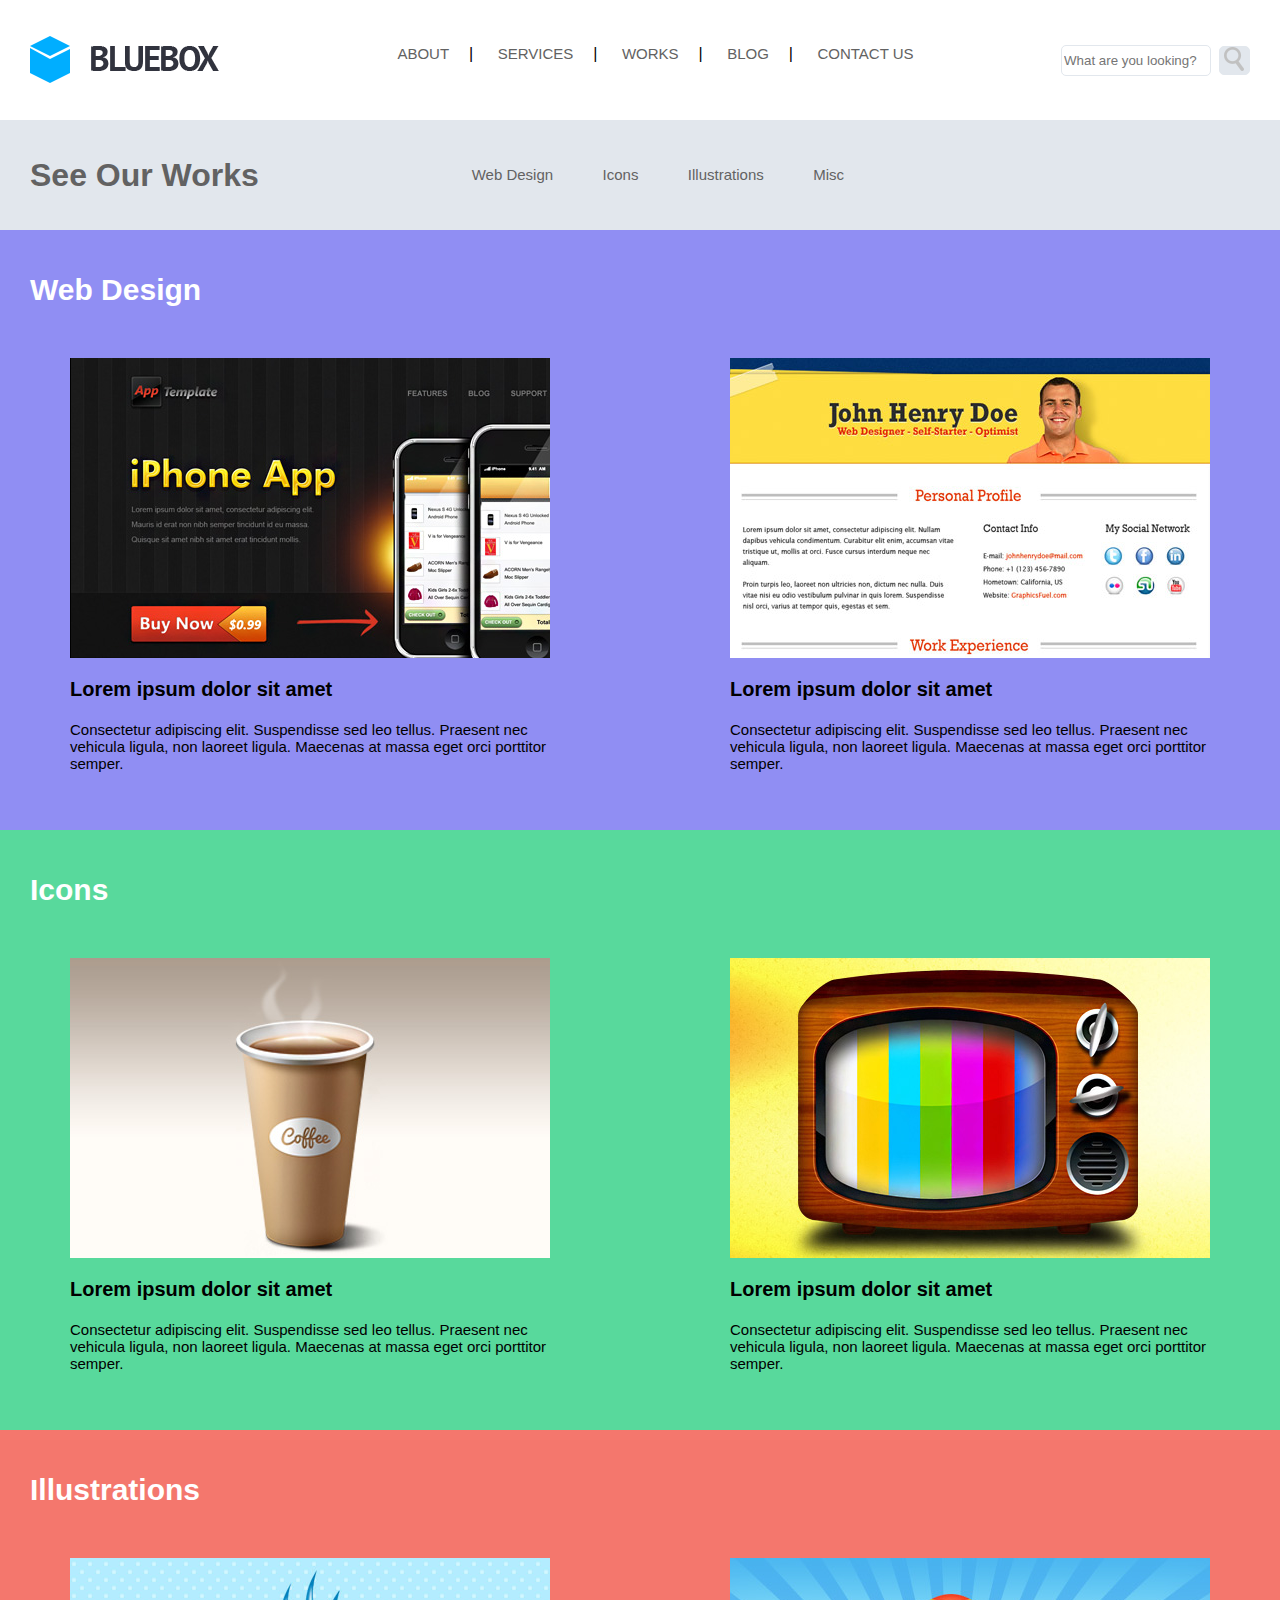
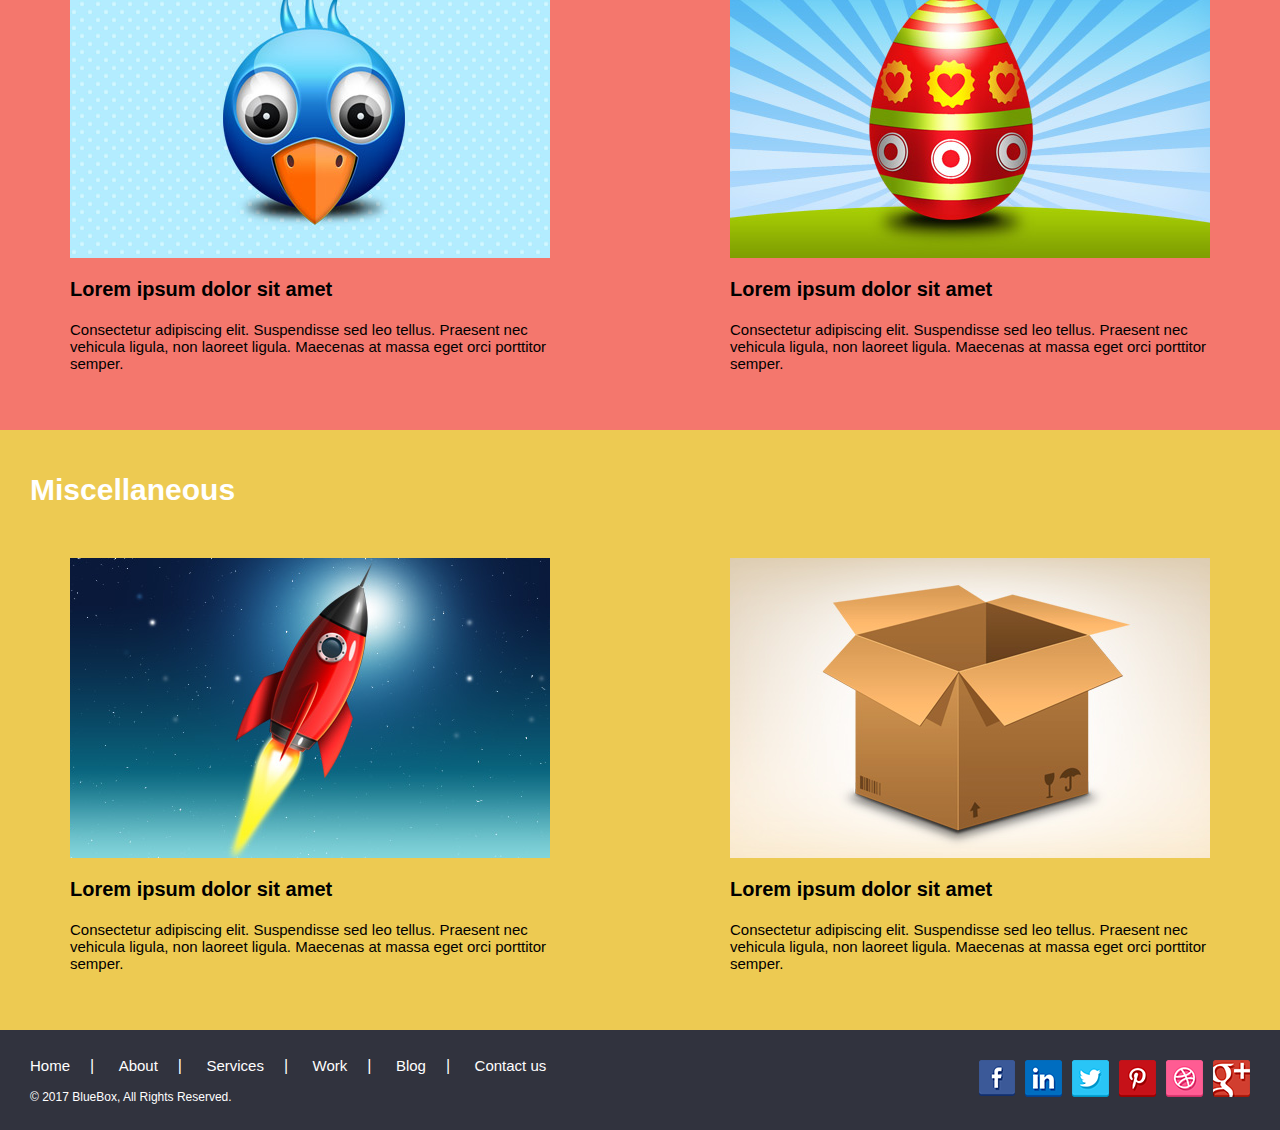
<file: BlueBox/index.html>
<!DOCTYPE html>
<html lang="en">
<head>
    <meta charset="UTF-8">
    <title>Site on Grid's</title>
    <link rel="stylesheet" href="styles/style.css">
</head>
<body>
<header>
    <div class="top-header">
        <div class="logotype"></div>
        <div class="header-navigation">
            <nav class="header-nav">
                <ul class="header-list">
                    <li><a href="#">About</a><span>|</span></li>
                    <li><a href="#">Services</a><span>|</span></li>
                    <li><a href="#">Works</a><span>|</span></li>
                    <li><a href="#">Blog</a><span>|</span></li>
                    <li><a href="#">Contact us</a></li>
                </ul>
            </nav>
            <form action="" method="get">
                <input type="text" name="search" placeholder="What are you looking?">
                <button>
                    <img src="img/search%20icon.png" alt="" class="srh">
                </button>
            </form>
        </div>
    </div>
    <div class="down-header">
        <h1>See Our Works</h1>
        <nav class="menu">
            <ul>
                <li><a href="#">Web Design</a></li>
                <li><a href="#">Icons</a></li>
                <li><a href="#">Illustrations</a></li>
                <li><a href="#">Misc</a></li>
            </ul>
        </nav>
    </div>
</header>
<main>
    <section class="web-design">
        <h2>Web Design</h2>
        <div class="left-coll">
            <img src="img/picture/b1.png" alt="" class="picture">
            <div class="description">
                <h3>Lorem ipsum dolor sit amet</h3>
                <p>
                    Consectetur adipiscing elit. Suspendisse sed leo tellus.
                    Praesent nec vehicula ligula, non laoreet ligula. Maecenas
                    at massa eget orci porttitor semper.
                </p>
            </div>
        </div>
        <div class="right-coll">
            <img src="img/picture/b2.png" alt="" class="picture">
            <div class="description">
                <h3>Lorem ipsum dolor sit amet</h3>
                <p>
                    Consectetur adipiscing elit. Suspendisse sed leo tellus.
                    Praesent nec vehicula ligula, non laoreet ligula. Maecenas
                    at massa eget orci porttitor semper.
                </p>
            </div>
        </div>
    </section>
    <section class="icons">
        <h2>Icons</h2>
        <div class="left-coll">
            <img src="img/picture/b3.png" alt="" class="picture">
            <div class="description">
                <h3>Lorem ipsum dolor sit amet</h3>
                <p>
                    Consectetur adipiscing elit. Suspendisse sed leo tellus.
                    Praesent nec vehicula ligula, non laoreet ligula. Maecenas
                    at massa eget orci porttitor semper.
                </p>
            </div>
        </div>
        <div class="right-coll">
            <img src="img/picture/b4.png" alt="" class="picture">
            <div class="description">
                <h3>Lorem ipsum dolor sit amet</h3>
                <p>
                    Consectetur adipiscing elit. Suspendisse sed leo tellus.
                    Praesent nec vehicula ligula, non laoreet ligula. Maecenas
                    at massa eget orci porttitor semper.
                </p>
            </div>
        </div>
    </section>
    <section class="illustrations">
        <h2>Illustrations</h2>
        <div class="left-coll">
            <img src="img/picture/b5.png" alt="" class="picture">
            <div class="description">
                <h3>Lorem ipsum dolor sit amet</h3>
                <p>
                    Consectetur adipiscing elit. Suspendisse sed leo tellus.
                    Praesent nec vehicula ligula, non laoreet ligula. Maecenas
                    at massa eget orci porttitor semper.
                </p>
            </div>
        </div>
        <div class="right-coll">
            <img src="img/picture/b6.png" alt="" class="picture">
            <div class="description">
                <h3>Lorem ipsum dolor sit amet</h3>
                <p>
                    Consectetur adipiscing elit. Suspendisse sed leo tellus.
                    Praesent nec vehicula ligula, non laoreet ligula. Maecenas
                    at massa eget orci porttitor semper.
                </p>
            </div>
        </div>
    </section>
    <section class="miscellaneous">
        <h2>Miscellaneous</h2>
        <div class="left-coll">
            <img src="img/picture/b7.png" alt="" class="picture">
            <div class="description">
                <h3>Lorem ipsum dolor sit amet</h3>
                <p>
                    Consectetur adipiscing elit. Suspendisse sed leo tellus.
                    Praesent nec vehicula ligula, non laoreet ligula. Maecenas
                    at massa eget orci porttitor semper.
                </p>
            </div>
        </div>
        <div class="right-coll">
            <img src="img/picture/b8.png" alt="" class="picture">
            <div class="description">
                <h3>Lorem ipsum dolor sit amet</h3>
                <p>
                    Consectetur adipiscing elit. Suspendisse sed leo tellus.
                    Praesent nec vehicula ligula, non laoreet ligula. Maecenas
                    at massa eget orci porttitor semper.
                </p>
            </div>
        </div>
    </section>
</main>
<footer>
    <div class="footer-info">
        <nav class="footer-nav">
            <ul class="footer-list">
                <li><a href="#">Home</a><span>|</span></li>
                <li><a href="#">About</a><span>|</span></li>
                <li><a href="#">Services</a><span>|</span></li>
                <li><a href="#">Work</a><span>|</span></li>
                <li><a href="#">Blog</a><span>|</span></li>
                <li><a href="#">Contact us</a></li>
            </ul>
        </nav>
        <div class="copy">&copy; 2017 BlueBox, All Rights Reserved.</div>
    </div>
    <div class="social-network">
        <a href="#"><img src="img/soc_icon/facebook.png" alt="" class="soc-icon"></a>
        <a href="#"><img src="img/soc_icon/linkedin.png" alt="" class="soc-icon"></a>
        <a href="#"><img src="img/soc_icon/twitter.png" alt="" class="soc-icon"></a>
        <a href="#"><img src="img/soc_icon/pinterest.png" alt="" class="soc-icon"></a>
        <a href="#"><img src="img/soc_icon/dribbble.png" alt="" class="soc-icon"></a>
        <a href="#"><img src="img/soc_icon/google-plus.png" alt="" class="soc-icon"></a>
    </div>
</footer>
</body>
</html>
</file>
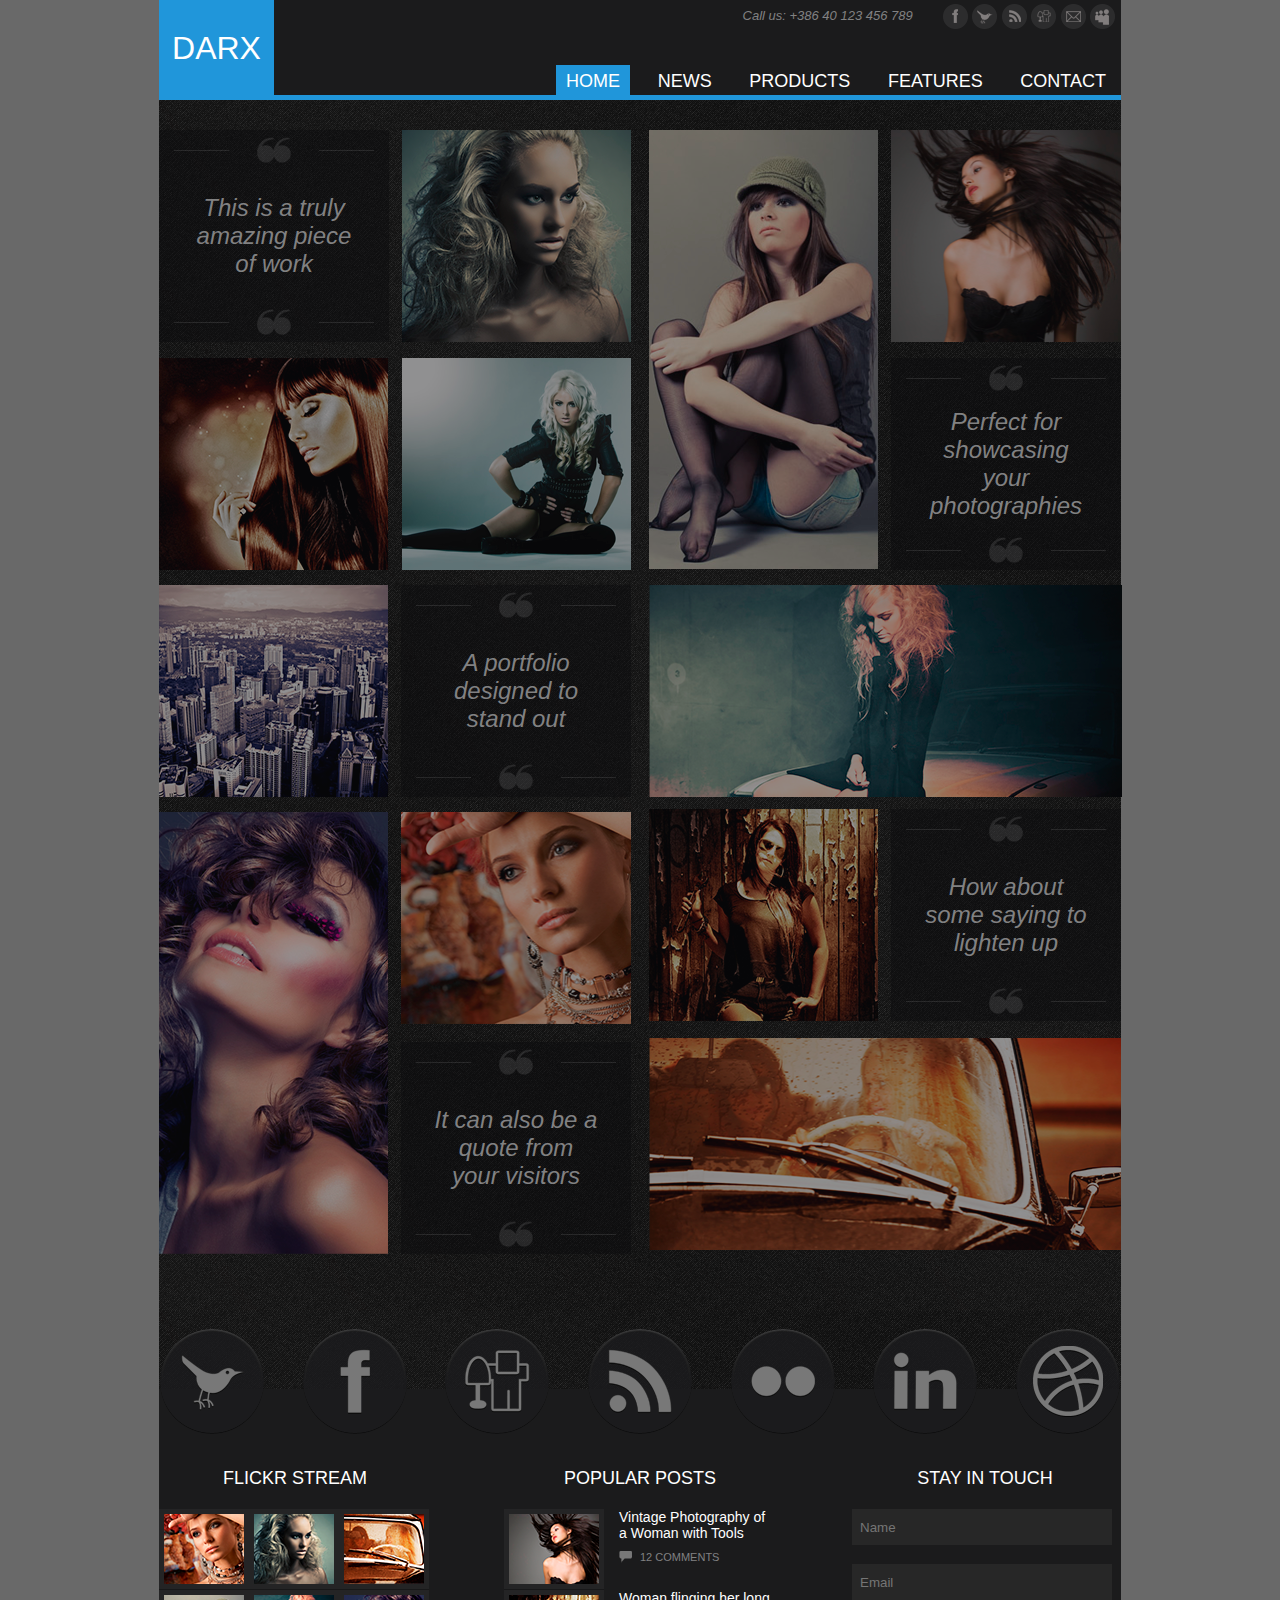
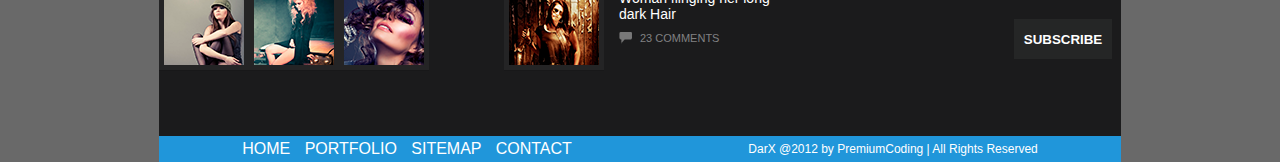
<file: Darx/index.html>
<!DOCTYPE html>
<html lang="en">
<head>
    <meta charset="UTF-8">
    <title>Darx Home</title>
    <link rel="stylesheet" href="style/compil/style.css">
</head>
<body>
<header class="header header_portfolio">
    <div class="header__logotyp header__logotyp_position">
        <h1 class="header__logotyp-leiter">Darx</h1>
    </div>
    <div class="header__soziale-symbole header__soziale-symbole_position">
        <a href="#" class="header__soziale-hinweis">
            <img src="img/header_social/facebook.png" alt="" class="header__soziale-image">
        </a>
        <a href="#" class="header__soziale-hinweis">
            <img src="img/header_social/twitter.png" alt="" class="header__soziale-image">
        </a>
        <a href="#" class="header__soziale-hinweis">
            <img src="img/header_social/rss.png" alt="" class="header__soziale-image">
        </a>
        <a href="#" class="header__soziale-hinweis">
            <img src="img/header_social/digg.png" alt="" class="header__soziale-image">
        </a>
        <a href="#" class="header__soziale-hinweis">
            <img src="img/header_social/email.png" alt="" class="header__soziale-image">
        </a>
        <a href="#" class="header__soziale-hinweis">
            <img src="img/header_social/msn.png" alt="" class="header__soziale-image">
        </a>
    </div>
    <address class="header__address header__address_position">Call us: +386 40 123 456 789</address>
    <nav class="header__navigation header__navigation_position">
        <ul class="header__navigation-ListDer">
            <li class="header__navigation-absatz header__navigation-absatz_style activ">
                <a href="" class="header__navigation-hinweis">Home</a>
            </li>
            <li class="header__navigation-absatz header__navigation-absatz_style">
                <a href="" class="header__navigation-hinweis">News</a>
            </li>
            <li class="header__navigation-absatz header__navigation-absatz_style">
                <a href="" class="header__navigation-hinweis">Products</a>
            </li>
            <li class="header__navigation-absatz header__navigation-absatz_style">
                <a href="" class="header__navigation-hinweis">Features</a>
            </li>
            <li class="header__navigation-absatz header__navigation-absatz_style">
                <a href="" class="header__navigation-hinweis">Contact</a>
            </li>
        </ul>
    </nav>
</header>
<main class="main main_portfolio">
    <section class="bilder bilder_oben-vier">
        <div class="bilder__kleines-quadrat bilder__kleines-quadrat_portfolio">
            <img src="img/text_block/top.png" alt="" class="bilder__anfuhrungszeichen">
            <p class="bilder-inhalt bilder__inhalt_style">
                This is a truly amazing piece of work
            </p>
            <img src="img/text_block/bottom.png" alt="" class="bilder__anfuhrungszeichen">
        </div>
        <img src="img/main_photo/maskcopy_3.png" alt="image" class=bilder__kleines-quadrat">
        <img src="img/main_photo/maskcopy.png" alt="image" class=bilder__kleines-quadrat">
        <img src="img/main_photo/maskcopy_2.png" alt="image" class=bilder__kleines-quadrat">
    </section>
    <section class="bilder bilder_oben-drei">
        <img src="img/main_photo/maskcopy_4.png" alt="" class="bilder__grosen-quadrat">
        <img src="img/main_photo/maskcopy_5.png" alt="image" class="bilder__kleines-quadrat">
        <div class="bilder__kleines-quadrat bilder__kleines-quadrat_portfolio">
            <img src="img/text_block/top.png" alt="" class="bilder__anfuhrungszeichen">
            <p class="bilder__inhalt bilder__inhalt_style">
                Perfect for showcasing your photographies
            </p>
            <img src="img/text_block/bottom.png" alt="" class="bilder__anfuhrungszeichen">
        </div>
    </section>
    <section class="bilder bilder_unten-zusammen">
        <div class="bilder__nach-oben bilder__nach-oben_linke">
            <img src="img/main_photo/maskcopy_6.png" alt="image" class=bilder__kleines-quadrat">
            <div class="bilder__kleines-quadrat bilder__kleines-quadrat_portfolio">
                <img src="img/text_block/top.png" alt="" class="bilder__anfuhrungszeichen">
                <p class="bilder__inhalt bilder__inhalt_style">
                    A portfolio designed to stand out
                </p>
                <img src="img/text_block/bottom.png" alt="" class="bilder__anfuhrungszeichen">
            </div>
        </div>
        <div class="bilder__unten bilder__unten_unterer-linke">
            <img src="img/main_photo/maskcopy_8.png" alt="" class="bilder__grosen-quadrat">
            <img src="img/main_photo/maskcopy_9.png" alt="image" class=bilder__kleines-quadrat">
            <div class="bilder__kleines-quadrat bilder__kleines-quadrat_portfolio">
                <img src="img/text_block/top.png" alt="" class="bilder__anfuhrungszeichen">
                <p class="bilder__inhalt bilder__inhalt_style">
                    It can also be a quote from your visitors
                </p>
                <img src="img/text_block/bottom.png" alt="" class="bilder__anfuhrungszeichen">
            </div>
        </div>
    </section>
    <section class="bilder bilder_unten-zusammen">
        <div class="bilder__nach-oben bilder__nach-oben_recht">
            <img src="img/main_photo/maskcopy_7.png" alt="" class="bilder__grosen-quadrat">
        </div>
        <div class="bilder__unten bilder__unten_unterer-winkel">
            <img src="img/main_photo/maskcopy_10.png" alt="image" class=bilder__kleines-quadrat">
            <div class="bilder__kleines-quadrat bilder__kleines-quadrat_portfolio">
                <img src="img/text_block/top.png" alt="" class="bilder__anfuhrungszeichen">
                <p class="bilder__inhalt bilder__inhalt_style">
                    How about some saying to lighten up
                </p>
                <img src="img/text_block/bottom.png" alt="" class="bilder__anfuhrungszeichen">
            </div>
            <img src="img/main_photo/maskcopy_11.png" alt="" class="bilder__grosen-quadrat grosen-11">
        </div>
    </section>
</main>
<footer class="footer footer_portfolio">
    <div class="footer__soziale-symbole footer__soziale-symbole_position">
        <a href="#" class="footer__soziale-hinweis">
            <img src="img/footer_social/twitter.png" alt="" class="footer__soziale-image">
        </a>
        <a href="#" class="footer__soziale-hinweis">
            <img src="img/footer_social/facebook.png" alt="" class="footer__soziale-image">
        </a>
        <a href="#" class="footer__soziale-hinweis">
            <img src="img/footer_social/digg.png" alt="" class="footer__soziale-image">
        </a>
        <a href="#" class="footer__soziale-hinweis">
            <img src="img/footer_social/rss.png" alt="" class="footer__soziale-image">
        </a>
        <a href="#" class="footer__soziale-hinweis">
            <img src="img/footer_social/flickr.png" alt="" class="footer__soziale-image">
        </a>
        <a href="#" class="footer__soziale-hinweis">
            <img src="img/footer_social/delicious.png" alt="" class="footer__soziale-image">
        </a>
        <a href="#" class="footer__soziale-hinweis">
            <img src="img/footer_social/dribbble.png" alt="" class="footer__soziale-image">
        </a>
    </div>
    <div class="footer__hauptinhalt footer__hauptinhalt_position">
        <div class="footer__hauptinhalt-abschnitt">
            <h1 class="footer__hauptinhalt-leiter footer__hauptinhalt_margin">Flickr stream</h1>
            <div class="footer__hauptinhalt-galerie">
                <img src="img/footer_photo/footer_img_1.png" alt="" class="footer__hauptinhalt-images">
                <img src="img/footer_photo/footer_img_2.png" alt="" class="footer__hauptinhalt-images">
                <img src="img/footer_photo/footer_img_3.png" alt="" class="footer__hauptinhalt-images">
                <img src="img/footer_photo/footer_img_4.png" alt="" class="footer__hauptinhalt-images">
                <img src="img/footer_photo/footer_img_5.png" alt="" class="footer__hauptinhalt-images">
                <img src="img/footer_photo/footer_img_6.png" alt="" class="footer__hauptinhalt-images">
            </div>
        </div>
        <div class="footer__hauptinhalt-abschnitt">
            <h1 class="footer__hauptinhalt-leiter footer__hauptinhalt_margin">Popular posts</h1>
            <div class="footer__hauptinhalt-kommentar">
                <div class="footer__hauptinhalt-instanz footer__hauptinhalt-instanz_style">
                    <img src="img/footer_photo/footer_img_8.png" alt="" class="footer__hauptinhalt-images">
                    <div class="footer__hauptinhalt-nachricht footer__hauptinhalt-nachricht_margin">
                        <h3 class="footer__hauptinhalt-nachricht-header">
                            Vintage Photography of a Woman with Tools
                        </h3>
                        <a href="#" class="footer__hauptinhalt-nachricht-hinweis footer__hauptinhalt-nachricht-hinweis_margin">
                            <div class="footer__hauptinhalt-nachricht-icon footer__hauptinhalt-nachricht-icon"></div>
                            <span class="footer__hauptinhalt-nachricht-text">
                                12 Comments
                            </span>
                        </a>
                    </div>
                </div>
                <div class="footer__hauptinhalt-instanz footer__hauptinhalt-instanz_style">
                    <img src="img/footer_photo/footer_img_7.png" alt="" class="footer__hauptinhalt-images">
                    <div class="footer__hauptinhalt-nachricht footer__hauptinhalt-nachricht_margin">
                        <h3 class="footer__hauptinhalt-nachricht-header">
                            Woman flinging her long dark Hair
                        </h3>
                        <a href="#" class="footer__hauptinhalt-nachricht-hinweis footer__hauptinhalt-nachricht-hinweis_margin">
                            <div class="footer__hauptinhalt-nachricht-icon footer__hauptinhalt-nachricht-icon"></div>
                            <span class="footer__hauptinhalt-nachricht-text">
                                23 Comments
                            </span>
                        </a>
                    </div>
                </div>
            </div>
        </div>
        <div class="footer__hauptinhalt-abschnitt">
            <h1 class="footer__hauptinhalt-leiter footer__hauptinhalt_margin">
                Stay in touch
            </h1>
            <form action="" method="post" class="footer__hauptinhalt-formular footer__hauptinhalt-formular_margin">
                <label>
                    <input type="text" name="name" placeholder="Name" required class="footer__hauptinhalt-eingabe">
                </label>
                <label>
                    <input type="email" name="email" placeholder="Email" required class="footer__hauptinhalt-eingabe">
                </label>
                <button class="footer__hauptinhalt-senden">
                    Subscribe
                </button>
            </form>
        </div>
    </div>
    <div class="footer__keller">
        <nav class="footer__keller-navigation">
            <ul class="footer__navigation-ListDer">
                <li class="footer__navigation-absatz footer__navigation-absatz_margin">
                    <a href="" class="footer__navigation-hinweis">
                        Home
                    </a>
                </li>
                <li class="footer__navigation-absatz footer__navigation-absatz_margin">
                    <a href="" class="footer__navigation-hinweis">
                        Portfolio
                    </a>
                </li>
                <li class="footer__navigation-absatz footer__navigation-absatz_margin">
                    <a href="" class="footer__navigation-hinweis">
                        Sitemap
                    </a>
                </li>
                <li class="footer__navigation-absatz footer__navigation-absatz_margin">
                    <a href="" class="footer__navigation-hinweis">
                        Contact
                    </a>
                </li>
            </ul>
        </nav>
        <div class="footer__kopieren">
            DarX @2012 by PremiumCoding | All Rights Reserved
        </div>
    </div>
</footer>
</body>
</html>
</file>
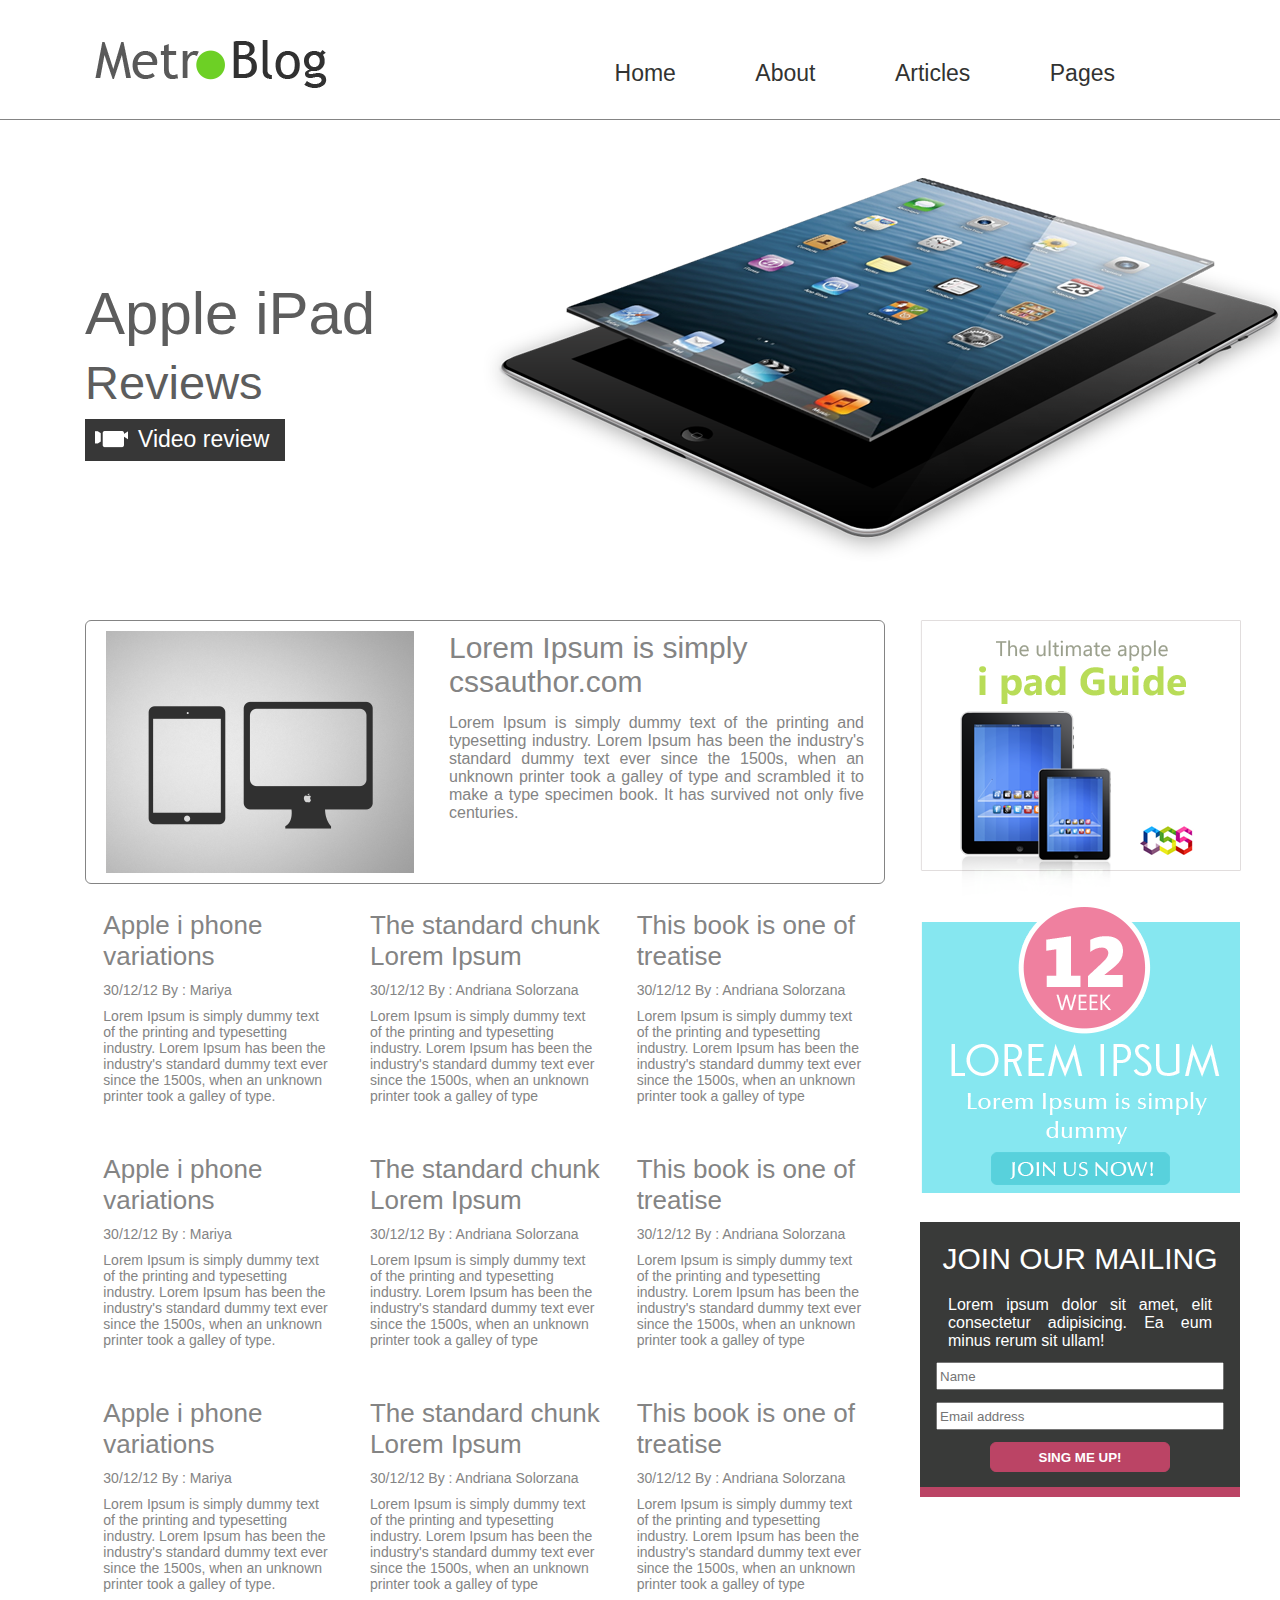
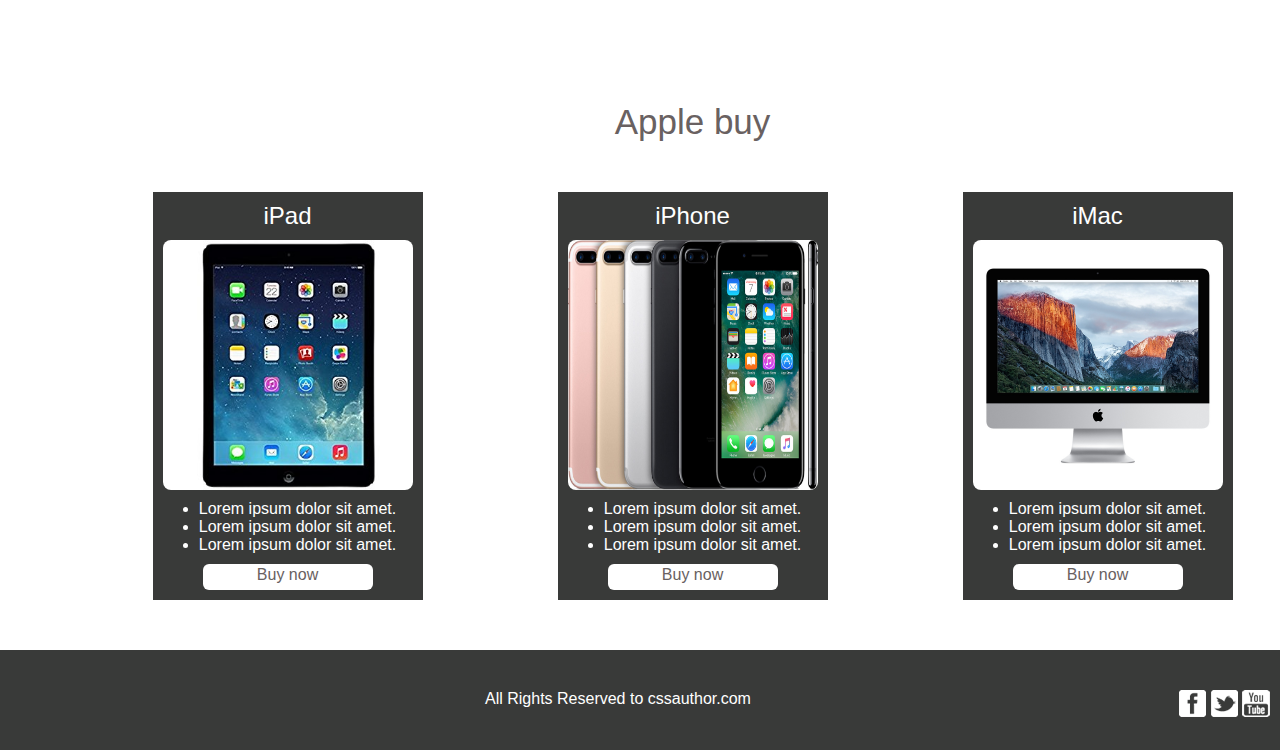
<file: MetroBlog/index.html>
<!DOCTYPE html>
<html lang="en">
<head>
	<meta charset="UTF-8">
	<title>Metro Blog</title>
	<link rel="stylesheet" href="style.css">
</head>
<body>
	<header>
		<div class="logo"></div>
		<nav>
			<ul>
				<li><a href="#">Home</a></li>
				<li><a href="#">About</a></li>
				<li><a href="#">Articles</a></li>
				<li><a href="#">Pages</a></li>
			</ul>
		</nav>
	</header>
	<section class="present">
		<div class="ipad-video">
			<h1>Apple iPad</h1>
			<h2>Reviews</h2>
			<a href="#"><div class="icon-video-present"></div>Video review</a>
		</div>
		<img src="img/ipad.png" alt="" class="ipad-photo">
	</section>
	<main>
		<section class="word-for-ipad">
			<section class="desc-ipad">
				<article>
					<img src="img/imac.png" alt="">
					<div class="block-right">
						<h3>Lorem Ipsum is simply cssauthor.com</h3>
						<p>
							Lorem Ipsum is simply dummy text of the printing
							and typesetting industry. Lorem Ipsum has been the
							industry's standard dummy text ever since the 1500s,
							when an unknown printer took a galley of type and
							scrambled it to make a type specimen book. It has
							survived not only five centuries.
						</p>
					</div>
				</article>
			</section>
			<section class="ipad-review">
				<div class="apple-iphone">
					<article>
						<h3>Apple i phone variations </h3>
						<p>30/12/12   By : Mariya</p>
						<p>
							Lorem Ipsum is simply dummy text of the printing
							and typesetting industry. Lorem Ipsum has been
							the industry's standard dummy text ever since
							the 1500s, when an unknown printer took a galley
							of type.
						</p>
					</article>
					<article>
						<h3>Apple i phone variations</h3>
						<p>30/12/12   By : Mariya</p>
						<p>
							Lorem Ipsum is simply dummy text of the printing
							and typesetting industry. Lorem Ipsum has been
							the industry's standard dummy text ever since
							the 1500s, when an unknown printer took a galley
							of type.
						</p>
					</article>
					<article>
						<h3>Apple i phone variations</h3>
						<p>30/12/12   By : Mariya</p>
						<p>
							Lorem Ipsum is simply dummy text of the printing
							and typesetting industry. Lorem Ipsum has been
							the industry's standard dummy text ever since
							the 1500s, when an unknown printer took a galley
							of type.
						</p>
					</article>
				</div>
				<div class="standart-chunk">
					<article>
						<h3>The standard chunk Lorem Ipsum</h3>
						<p>30/12/12   By : Andriana Solorzana</p>
						<p>
							Lorem Ipsum is simply dummy text of the printing
							and typesetting industry. Lorem Ipsum has been
							the industry's standard dummy text ever since
							the 1500s, when an unknown printer took a galley
							of type
						</p>
					</article>
					<article>
						<h3>The standard chunk Lorem Ipsum</h3>
						<p>30/12/12   By : Andriana Solorzana</p>
						<p>
							Lorem Ipsum is simply dummy text of the printing
							and typesetting industry. Lorem Ipsum has been
							the industry's standard dummy text ever since
							the 1500s, when an unknown printer took a galley
							of type
						</p>
					</article>
					<article>
						<h3>The standard chunk Lorem Ipsum</h3>
						<p>30/12/12   By : Andriana Solorzana</p>
						<p>
							Lorem Ipsum is simply dummy text of the printing
							and typesetting industry. Lorem Ipsum has been
							the industry's standard dummy text ever since
							the 1500s, when an unknown printer took a galley
							of type
						</p>
					</article>
				</div>
				<div class="book-is-one">
					<article>
						<h3>This book is one of treatise</h3>
						<p>30/12/12   By : Andriana Solorzana</p>
						<p>
							Lorem Ipsum is simply dummy text of the printing
							and typesetting industry. Lorem Ipsum has been
							the industry's standard dummy text ever since
							the 1500s, when an unknown printer took a galley
							of type
						</p>
					</article>
					<article>
						<h3>This book is one of treatise</h3>
						<p>30/12/12   By : Andriana Solorzana</p>
						<p>
							Lorem Ipsum is simply dummy text of the printing
							and typesetting industry. Lorem Ipsum has been
							the industry's standard dummy text ever since
							the 1500s, when an unknown printer took a galley
							of type
						</p>
					</article>
					<article>
						<h3>This book is one of treatise</h3>
						<p>30/12/12   By : Andriana Solorzana</p>
						<p>
							Lorem Ipsum is simply dummy text of the printing
							and typesetting industry. Lorem Ipsum has been
							the industry's standard dummy text ever since
							the 1500s, when an unknown printer took a galley
							of type
						</p>
					</article>
				</div>
			</section>
		</section>
		<aside>
			<a href="#">
				<img src="img/ipadguide.png" alt="">
			</a>
			<div class="week">
				<img src="img/12week/12week.png" alt="">
				<a href="#"><img src="img/12week/button_week.png" alt=""></a>
			</div>
			<div class="form-site">
				<h3>Join our mailing</h3>
				<p>
					Lorem ipsum dolor sit amet, elit consectetur adipisicing.
					Ea eum minus rerum sit ullam!
				</p>
				<form action="" method="post">
					<input type="text" name="name" class="form-block" placeholder="Name" required>
					<input type="email" name="email" class="form-block" placeholder="Email address" required>
					<input type="submit" name="submit" class="button" value="SING ME UP!">
				</form>
			</div>
		</aside>
	</main>
	<section class="buy">
		<h2>Apple buy</h2>
		<div class="purchase-option">
			<div class="ipad-buy">
				<h3>iPad</h3>
				<img src="img/apple/ipad.jpg" alt="">
				<ul>
					<li>Lorem ipsum dolor sit amet.</li>
					<li>Lorem ipsum dolor sit amet.</li>
					<li>Lorem ipsum dolor sit amet.</li>
				</ul>
				<a href="">Buy now</a>
			</div>
			<div class="iphone-buy">
				<h3>iPhone</h3>
				<img src="img/apple/iphone.jpg" alt="">
				<ul>
					<li>Lorem ipsum dolor sit amet.</li>
					<li>Lorem ipsum dolor sit amet.</li>
					<li>Lorem ipsum dolor sit amet.</li>
				</ul>
				<a href="">Buy now</a>
			</div>
			<div class="imac-buy">
				<h3>iMac</h3>
				<img src="img/apple/imac.jpg" alt="">
				<ul>
					<li>Lorem ipsum dolor sit amet.</li>
					<li>Lorem ipsum dolor sit amet.</li>
					<li>Lorem ipsum dolor sit amet.</li>
				</ul>
				<a href="">Buy now</a>
			</div>
		</div>
	</section>
	<footer>
		<div class="link">
			<p>All Rights Reserved to cssauthor.com</p>
		</div>
		<div class="social-icon">
			<a href=""><img src="img/socbut/fb_1.png" alt=""></a>
			<a href=""><img src="img/socbut/twitter_1.png" alt=""></a>
			<a href=""><img src="img/socbut/you_tube.png" alt=""></a>
		</div>
	</footer>
</body>
</html>
</file>
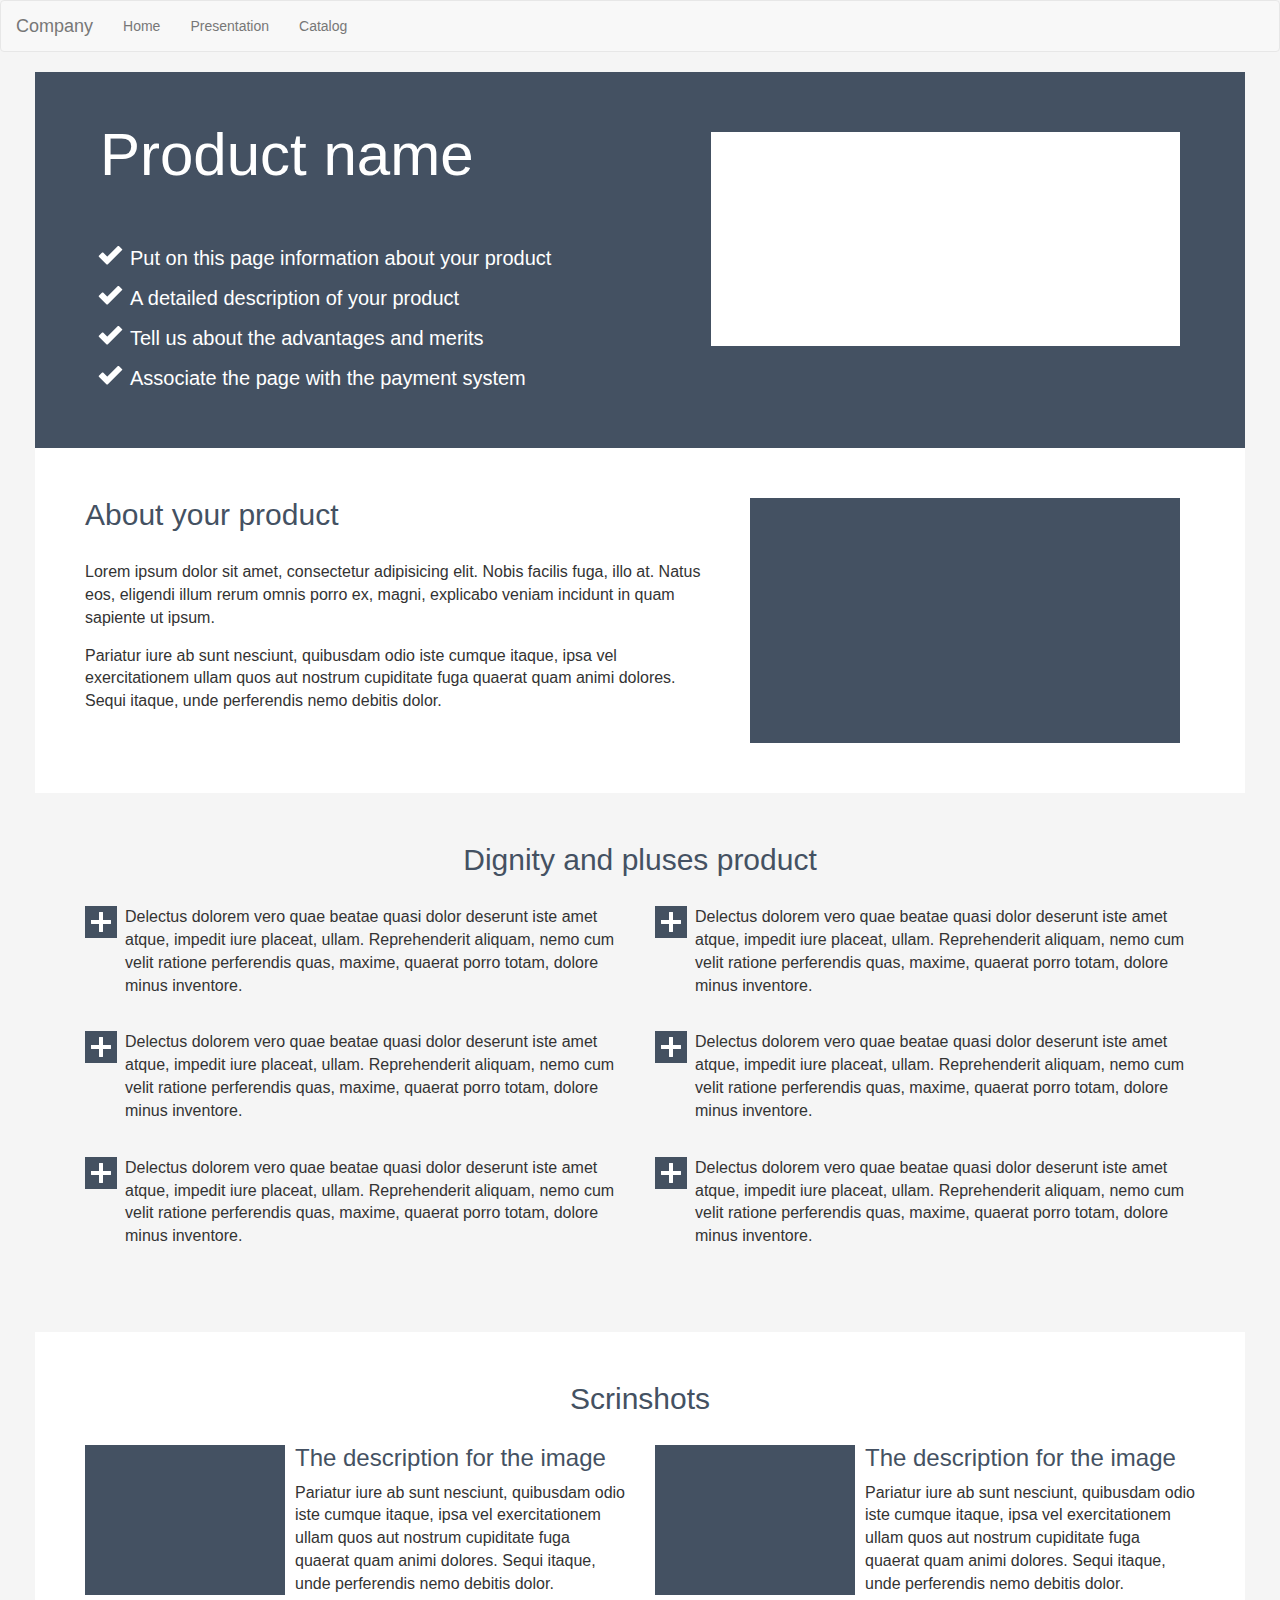
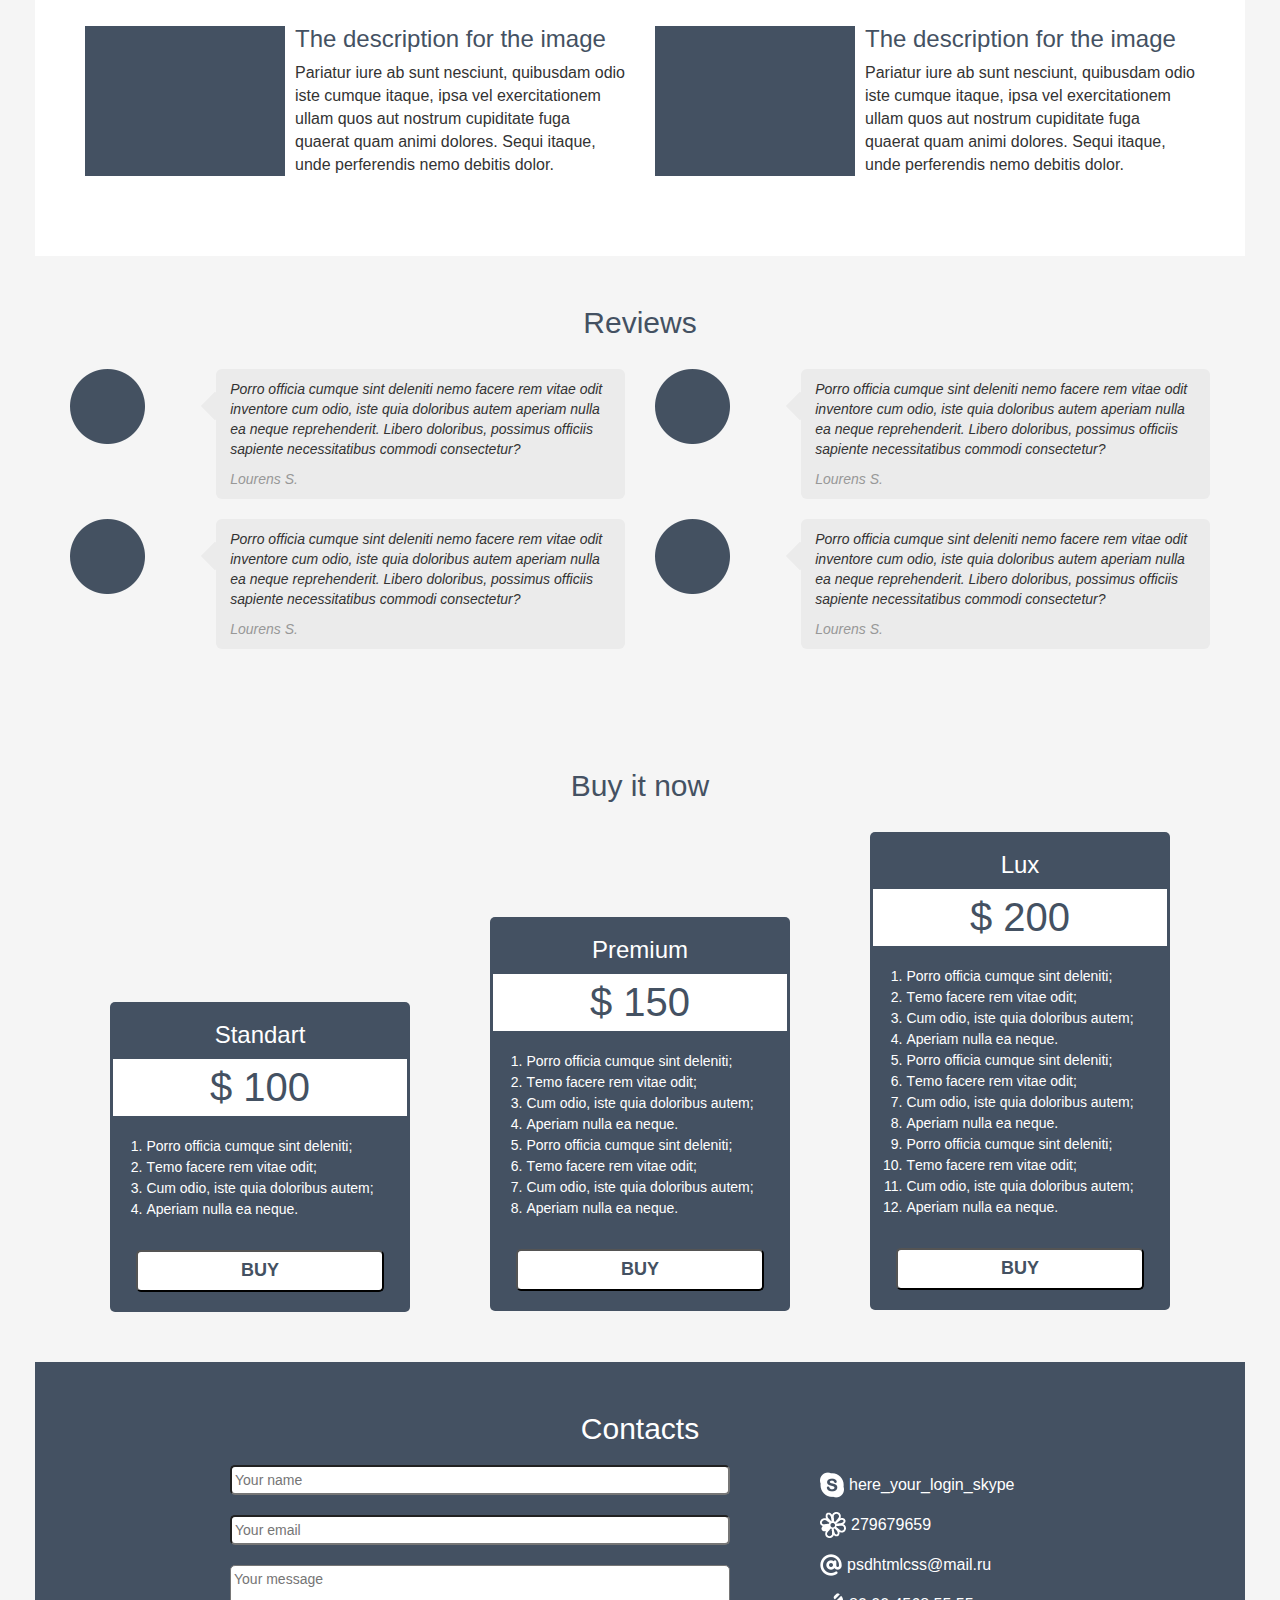
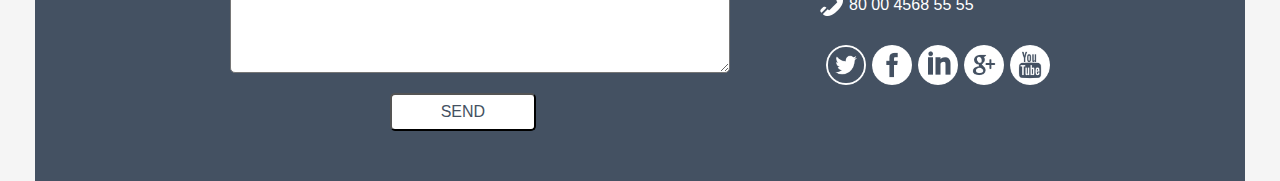
<file: StudyLanding/index.html>
<!DOCTYPE html>
<html lang="en">
<head>
    <meta charset="UTF-8">
    <title>Product</title>
    <link rel="stylesheet" href="packages/bootstrap-3.3.7-dist/css/bootstrap.min.css">
    <link rel="stylesheet" href="styles/styles.css">
</head>
<body>

    <!--Navigation block-->

    <nav class="navbar navbar-default">
        <div class="container-fluid">
            <!-- Brand and toggle get grouped for better mobile display -->
            <div class="navbar-header">
                <button type="button" class="navbar-toggle collapsed" data-toggle="collapse" data-target="#topNav" aria-expanded="false">
                    <span class="sr-only">Toggle navigation</span>
                    <span class="icon-bar"></span>
                    <span class="icon-bar"></span>
                    <span class="icon-bar"></span>
                </button>
                <a class="navbar-brand" href="index.html">Company</a>
            </div>

            <!-- Collect the nav links, forms, and other content for toggling -->
            <div class="collapse navbar-collapse" id="topNav">
                <ul class="nav navbar-nav">
                    <li><a href="index.html">Home</a></li>
                    <li><a href="#">Presentation</a></li>
                    <li><a href="#">Catalog</a></li>
                </ul>
            </div>
        </div>
    </nav>

    <!--Main container block-->

    <div class="container-fluid main-section-container">

        <!--Header block-->

        <div class="row header-product">
            <div class="col-lg-6 col-md-6">
                <h1 class="product-name">Product name</h1>
                <ul class="desc-product-header">
                    <li>Put on this page information about your product</li>
                    <li>A detailed description of your product</li>
                    <li>Tell us about the advantages and merits</li>
                    <li>Associate the page with the payment system</li>
                </ul>
            </div>
            <div class="col-lg-6 col-md-6">
                <div class="img-product-header"></div>
            </div>
        </div>
        <!--About your product block-->
        <div class="row about">
            <div class="col-lg-7 col-md-7">
                <h2 class="about-desc-header">About your product</h2>
                <p class="about-desc-1">
                    Lorem ipsum dolor sit amet, consectetur adipisicing
                    elit. Nobis facilis fuga, illo at. Natus eos, eligendi
                    illum rerum omnis porro ex, magni, explicabo veniam incidunt
                    in quam sapiente ut ipsum.
                </p>
                <p class="about-desc-2">
                    Pariatur iure ab sunt nesciunt, quibusdam odio iste cumque
                    itaque, ipsa vel exercitationem ullam quos aut nostrum
                    cupiditate fuga quaerat quam animi dolores. Sequi itaque,
                    unde perferendis nemo debitis dolor.
                </p>
            </div>
            <div class="col-lg-5 col-md-5">
                <div class="about-video-product"></div>
            </div>
        </div>

        <!--Dignity and pluses product block-->

        <div class="row pluses">
            <h2 class="pluses-header-product">Dignity and pluses product</h2>
            <div class="col-lg-6 col-md-6">
                <div class="desc-pluses-product">
                    Delectus dolorem vero quae beatae quasi dolor deserunt
                    iste amet atque, impedit iure placeat, ullam. Reprehenderit
                    aliquam, nemo cum velit ratione perferendis quas, maxime,
                    quaerat porro totam, dolore minus inventore.
                </div>
                <div class="desc-pluses-product">
                    Delectus dolorem vero quae beatae quasi dolor deserunt
                    iste amet atque, impedit iure placeat, ullam. Reprehenderit
                    aliquam, nemo cum velit ratione perferendis quas, maxime,
                    quaerat porro totam, dolore minus inventore.
                </div>
                <div class="desc-pluses-product">
                    Delectus dolorem vero quae beatae quasi dolor deserunt
                    iste amet atque, impedit iure placeat, ullam. Reprehenderit
                    aliquam, nemo cum velit ratione perferendis quas, maxime,
                    quaerat porro totam, dolore minus inventore.
                </div>
            </div>
            <div class="col-lg-6 col-md-6">
                <div class="desc-pluses-product">
                    Delectus dolorem vero quae beatae quasi dolor deserunt
                    iste amet atque, impedit iure placeat, ullam. Reprehenderit
                    aliquam, nemo cum velit ratione perferendis quas, maxime,
                    quaerat porro totam, dolore minus inventore.
                </div>
                <div class="desc-pluses-product">
                    Delectus dolorem vero quae beatae quasi dolor deserunt
                    iste amet atque, impedit iure placeat, ullam. Reprehenderit
                    aliquam, nemo cum velit ratione perferendis quas, maxime,
                    quaerat porro totam, dolore minus inventore.
                </div>
                <div class="desc-pluses-product">
                    Delectus dolorem vero quae beatae quasi dolor deserunt
                    iste amet atque, impedit iure placeat, ullam. Reprehenderit
                    aliquam, nemo cum velit ratione perferendis quas, maxime,
                    quaerat porro totam, dolore minus inventore.
                </div>
            </div>
        </div>

        <!--Scrinshots block-->

        <div class="row scrinshots">
            <h2 class="scrinshots-header-product">Scrinshots</h2>
            <div class="col-lg-6 col-md-6">
                <div class="row scrin-object">
                    <div class="scrin-model-block">
                        <div class="col-lg-4 ">
                            <div class="scrin-img-product"></div>
                        </div>
                        <div class="col-lg-8">
                            <h3 class="scrin-desc-header-product">The description for the image</h3>
                            <div class="description-product-scrin">
                                Pariatur iure ab sunt nesciunt, quibusdam odio iste cumque
                                itaque, ipsa vel exercitationem ullam quos aut nostrum
                                cupiditate fuga quaerat quam animi dolores. Sequi itaque,
                                unde perferendis nemo debitis dolor.
                            </div>
                        </div>
                    </div>
                </div>
                <div class="row scrin-object">
                    <div class="scrin-model-block">
                        <div class="col-lg-4 ">
                            <div class="scrin-img-product"></div>
                        </div>
                        <div class="col-lg-8 ">
                            <h3 class="scrin-desc-header-product">The description for the image</h3>
                            <div class="description-product-scrin">
                                Pariatur iure ab sunt nesciunt, quibusdam odio iste cumque
                                itaque, ipsa vel exercitationem ullam quos aut nostrum
                                cupiditate fuga quaerat quam animi dolores. Sequi itaque,
                                unde perferendis nemo debitis dolor.
                            </div>
                        </div>
                    </div>
                </div>
            </div>
            <div class="col-lg-6 col-md-6">
                <div class="row scrin-object">
                    <div class="scrin-model-block">
                        <div class="col-lg-4 ">
                            <div class="scrin-img-product"></div>
                        </div>
                        <div class="col-lg-8 ">
                            <h3 class="scrin-desc-header-product">The description for the image</h3>
                            <div class="description-product-scrin">
                                Pariatur iure ab sunt nesciunt, quibusdam odio iste cumque
                                itaque, ipsa vel exercitationem ullam quos aut nostrum
                                cupiditate fuga quaerat quam animi dolores. Sequi itaque,
                                unde perferendis nemo debitis dolor.
                            </div>
                        </div>
                    </div>
                </div>
                <div class="row scrin-object">
                    <div class="scrin-model-block">
                        <div class="col-lg-4 ">
                            <div class="scrin-img-product"></div>
                        </div>
                        <div class="col-lg-8 ">
                            <h3 class="scrin-desc-header-product">The description for the image</h3>
                            <div class="description-product-scrin">
                                Pariatur iure ab sunt nesciunt, quibusdam odio iste cumque
                                itaque, ipsa vel exercitationem ullam quos aut nostrum
                                cupiditate fuga quaerat quam animi dolores. Sequi itaque,
                                unde perferendis nemo debitis dolor.
                            </div>
                        </div>
                    </div>
                </div>
            </div>
        </div>

        <!--Reviews block-->

        <div class="row reviews">
            <h2 class="reviews-header-product">Reviews</h2>
            <div class="row reviews-section">
                <div class="review-row-section">
                    <div class="col-lg-6 col-md-6">
                        <div class="row review-block">
                            <div class="col-lg-3 col-md-3 col-sm-3">
                                <div class="author-review-img"></div>
                            </div>
                            <div class="col-lg-9 col-md-9 col-sm-9">
                                <div class="review-body">
                                    <div class="review-text">Porro officia cumque sint deleniti
                                        nemo facere rem vitae odit inventore cum odio, iste quia
                                        doloribus autem aperiam nulla ea neque reprehenderit.
                                        Libero doloribus, possimus officiis sapiente necessitatibus
                                        commodi consectetur?</div>
                                    <div class="review-author">Lourens S.</div>
                                </div>
                            </div>
                        </div>
                    </div>
                </div>
                <div class="review-row-section">
                    <div class="col-lg-6 col-md-6">
                        <div class="row review-block">
                            <div class="col-lg-3 col-md-3 col-sm-3">
                                <div class="author-review-img"></div>
                            </div>
                            <div class="col-lg-9 col-md-9 col-sm-9">
                                <div class="review-body">
                                    <div class="review-text">Porro officia cumque sint deleniti
                                        nemo facere rem vitae odit inventore cum odio, iste quia
                                        doloribus autem aperiam nulla ea neque reprehenderit.
                                        Libero doloribus, possimus officiis sapiente necessitatibus
                                        commodi consectetur?</div>
                                    <div class="review-author">Lourens S.</div>
                                </div>
                            </div>
                        </div>
                    </div>
                </div>
            </div>
            <div class="row reviews-section">
                <div class="review-row-section">
                    <div class="col-lg-6 col-md-6">
                        <div class=" row review-block">
                            <div class="col-lg-3 col-md-3 col-sm-3">
                                <div class="author-review-img"></div>
                            </div>
                            <div class="col-lg-9 col-md-9 col-sm-9">
                                <div class="review-body">
                                    <div class="review-text">Porro officia cumque sint deleniti
                                        nemo facere rem vitae odit inventore cum odio, iste quia
                                        doloribus autem aperiam nulla ea neque reprehenderit.
                                        Libero doloribus, possimus officiis sapiente necessitatibus
                                        commodi consectetur?</div>
                                    <div class="review-author">Lourens S.</div>
                                </div>
                            </div>
                        </div>
                    </div>
                </div>
                <div class="review-row-section">
                    <div class="col-lg-6 col-md-6">
                        <div class="row review-block">
                            <div class="col-lg-3 col-md-3 col-sm-3">
                                <div class="author-review-img"></div>
                            </div>
                            <div class="col-lg-9 col-md-9 col-sm-9">
                                <div class="review-body">
                                    <div class="review-text">Porro officia cumque sint deleniti
                                        nemo facere rem vitae odit inventore cum odio, iste quia
                                        doloribus autem aperiam nulla ea neque reprehenderit.
                                        Libero doloribus, possimus officiis sapiente necessitatibus
                                        commodi consectetur?</div>
                                    <div class="review-author">Lourens S.</div>
                                </div>
                            </div>
                        </div>
                    </div>
                </div>
            </div>
        </div>

        <!--Buy it now block-->

        <div class="row buy-it-now">
            <h2 class="buy-it-now-header-product">Buy it now</h2>

                <div class="col-lg-4 col-md-4">
                        <div class="buy-it-now-block block-number-one">
                            <h2 class="buy-name-edition">Standart</h2>
                            <div class="product-price">$ 100</div>
                            <ol class="list-edition-product">
                                <li>Porro officia cumque sint deleniti;</li>
                                <li>Тemo facere rem vitae odit;</li>
                                <li>Cum odio, iste quia doloribus autem;</li>
                                <li>Aperiam nulla ea neque.</li>
                            </ol>
                            <button>buy</button>
                        </div>
                </div>
                <div class="col-lg-4 col-md-4">
                        <div class="buy-it-now-block block-number-two">
                            <h2 class="buy-name-edition">Premium</h2>
                            <div class="product-price">$ 150</div>
                            <ol class="list-edition-product">
                                <li>Porro officia cumque sint deleniti;</li>
                                <li>Тemo facere rem vitae odit;</li>
                                <li>Cum odio, iste quia doloribus autem;</li>
                                <li>Aperiam nulla ea neque.</li>
                                <li>Porro officia cumque sint deleniti;</li>
                                <li>Тemo facere rem vitae odit;</li>
                                <li>Cum odio, iste quia doloribus autem;</li>
                                <li>Aperiam nulla ea neque.</li>
                            </ol>
                            <button>buy</button>
                        </div>
                </div>
                <div class="col-lg-4 col-md-4">
                        <div class="buy-it-now-block block-number-tree">
                            <h2 class="buy-name-edition">Lux</h2>
                            <div class="product-price">$ 200</div>
                            <ol class="list-edition-product">
                                <li>Porro officia cumque sint deleniti;</li>
                                <li>Тemo facere rem vitae odit;</li>
                                <li>Cum odio, iste quia doloribus autem;</li>
                                <li>Aperiam nulla ea neque.</li>
                                <li>Porro officia cumque sint deleniti;</li>
                                <li>Тemo facere rem vitae odit;</li>
                                <li>Cum odio, iste quia doloribus autem;</li>
                                <li>Aperiam nulla ea neque.</li>
                                <li>Porro officia cumque sint deleniti;</li>
                                <li>Тemo facere rem vitae odit;</li>
                                <li>Cum odio, iste quia doloribus autem;</li>
                                <li>Aperiam nulla ea neque.</li>
                            </ol>
                            <button>buy</button>
                        </div>
                </div>
        </div>

        <!--Footer block-->

        <div class="row contacs">
            <h2 class="contacts-footer">Contacts</h2>
            <div class="form-or-contacts">
                <div class="col-lg-7 col-md-7">
                    <form action="" method="post">
                        <input type="text" name="name" placeholder="Your name">
                        <input type="email" name="email" placeholder="Your email">
                        <textarea name="message" rows="5" placeholder="Your message"></textarea>
                        <button>Send</button>
                    </form>
                </div>
                <div class="col-lg-5 col-md-5">
                    <div class="right-footer-contacts">
                        <div class="skype">
                            <div class="your-skype"></div>
                            <span>here_your_login_skype</span></div>
                        <div class="icq">
                            <div class="your-icq"></div>
                            <span>279679659</span></div>
                        <div class="email">
                            <div class="your-email"></div>
                            <span>psdhtmlcss@mail.ru</span></div>
                        <div class="phone">
                            <div class="your-phone"></div>
                            <span>80 00 4568 55 55</span></div>
                        <div class="social-submit">
                            <a href="#">
                                <img src="img/socicon/twitter.png" alt="">
                            </a>
                            <a href="#">
                                <img src="img/socicon/facebook.png" alt="">
                            </a>
                            <a href="#">
                                <img src="img/socicon/linkedin.png" alt="">
                            </a>
                            <a href="#">
                                <img src="img/socicon/google.png" alt="">
                            </a>
                            <a href="#">
                                <img src="img/socicon/youtube.png" alt="">
                            </a>
                        </div>
                    </div>
                </div>
            </div>
        </div>
    </div>

    <script src="packages/jquery/jquery1.12.4.min.js"></script>
    <script src="packages/bootstrap-3.3.7-dist/js/bootstrap.min.js"></script>
</body>
</html>
</file>
<file: BlueBox/styles/style.css>
* {
  font-family: Arial, Helvetica, sans-serif;
  margin: 0;
  padding: 0;
}
header,
main,
footer {
  margin: 0 auto;
  width: 100%;
}
.top-header {
  display: grid;
  grid-template-columns: 200px 1fr;
  grid-template-rows: 120px;
  grid-column-gap: 20px;
  align-items: center;
  box-sizing: border-box;
  padding: 0 30px;
}
.top-header .logotype {
  background: url("../img/logo icon.png") no-repeat;
  height: 48px;
}
.top-header .header-navigation {
  display: flex;
  flex-direction: row;
  justify-content: flex-end;
}
.top-header .header-navigation .header-nav {
  margin-left: auto;
  margin-right: auto;
}
.top-header .header-navigation .header-nav .header-list {
  list-style: none;
}
.top-header .header-navigation .header-nav .header-list li {
  display: inline;
}
.top-header .header-navigation .header-nav .header-list li a {
  text-decoration: none;
  color: #626262;
  font-size: 15px;
  text-transform: uppercase;
}
.top-header .header-navigation .header-nav .header-list li a:hover {
  color: #00aeff;
}
.top-header .header-navigation .header-nav .header-list li span {
  margin: 0 20px;
}
.top-header .header-navigation form {
  display: flex;
  flex-direction: row;
  align-items: center;
}
.top-header .header-navigation form input {
  height: 31px;
  width: 150px;
  border: 1px solid #e2e7ed;
  border-radius: 5px;
  box-sizing: border-box;
  padding: 2px;
}
.top-header .header-navigation form button {
  width: 31px;
  background: #e2e7ed;
  border: 1px solid #e2e7ed;
  border-radius: 5px;
  margin-left: 8px;
}
@media all and (max-width: 800px) {
  .top-header {
    display: grid;
    grid-template-columns: 1fr;
    grid-template-rows: repeat(2, minmax(120px, auto));
    grid-column-gap: 20px;
    align-items: center;
    justify-content: flex-start;
    box-sizing: border-box;
    padding: 0 30px;
  }
  .top-header .header-navigation {
    display: flex;
    flex-direction: column;
    justify-content: center;
    align-items: center;
  }
  .top-header .header-navigation form {
    margin-top: 25px;
  }
}
.down-header {
  display: grid;
  grid-template-columns: 1fr 2fr;
  grid-template-rows: 110px;
  align-items: center;
  background: #e2e7ed;
}
.down-header h1 {
  color: #626262;
  margin-left: 30px;
}
.down-header .menu ul {
  list-style: none;
}
.down-header .menu ul li {
  display: inline;
  margin-left: 45px;
}
.down-header .menu ul li a {
  text-decoration: none;
  color: #626262;
  font-size: 15px;
}
@media all and (max-width: 800px) {
  .down-header {
    display: grid;
    grid-template-columns: 1fr;
    grid-template-rows: 70px 70px;
    align-items: center;
    justify-content: center;
    background: #e2e7ed;
  }
  .down-header h1 {
    text-align: center;
  }
  .down-header .menu {
    margin-left: auto;
    margin-right: auto;
  }
}
.web-design {
  display: grid;
  background-color: #908ef3;
  grid-template-columns: repeat(2, minmax(400px, 1fr));
  grid-template-rows: 120px 480px;
  align-items: center;
  grid-column-gap: 40px;
  grid-template-areas: "header2 ." "leftcoll rightcoll";
}
.icons {
  display: grid;
  background-color: #58d99c;
  grid-template-columns: repeat(2, minmax(400px, 1fr));
  grid-template-rows: 120px 480px;
  align-items: center;
  grid-column-gap: 40px;
  grid-template-areas: "header2 ." "leftcoll rightcoll";
}
.illustrations {
  display: grid;
  background-color: #f4776d;
  grid-template-columns: repeat(2, minmax(400px, 1fr));
  grid-template-rows: 120px 480px;
  align-items: center;
  grid-column-gap: 40px;
  grid-template-areas: "header2 ." "leftcoll rightcoll";
}
.miscellaneous {
  display: grid;
  background-color: #edca52;
  grid-template-columns: repeat(2, minmax(400px, 1fr));
  grid-template-rows: 120px 480px;
  align-items: center;
  grid-column-gap: 40px;
  grid-template-areas: "header2 ." "leftcoll rightcoll";
}
h2 {
  grid-area: header2;
  color: #ffffff;
  font-size: 30px;
  margin-left: 30px;
}
.left-coll {
  grid-area: leftcoll;
  display: flex;
  flex-direction: column;
  align-items: center;
  margin-bottom: 50px;
}
.right-coll {
  grid-area: rightcoll;
  display: flex;
  flex-direction: column;
  align-items: center;
  margin-bottom: 50px;
}
.description {
  color: #000000;
  max-width: 480px;
}
.description h3 {
  font-size: 20px;
  margin-top: 20px;
}
.description p {
  font-size: 15px;
  margin-top: 20px;
}
@media all and (min-width: 861px) and (max-width: 950px) {
  .left-coll img,
  .right-coll img {
    width: 400px;
    height: 220px;
    margin-left: 20px;
  }
  .left-coll .description,
  .right-coll .description {
    margin-left: 25px;
  }
}
@media all and (max-width: 860px) {
  .web-design {
    display: grid;
    background-color: #908ef3;
    grid-template-columns: 1fr;
    grid-template-rows: 90px 440px 420px;
    align-items: center;
    justify-items: center;
    grid-template-areas: "header2" "leftcoll" "rightcoll";
  }
  .icons {
    display: grid;
    background-color: #58d99c;
    grid-template-columns: 1fr;
    grid-template-rows: 90px 440px 420px;
    align-items: center;
    justify-items: center;
    grid-template-areas: "header2" "leftcoll" "rightcoll";
  }
  .illustrations {
    display: grid;
    background-color: #f4776d;
    grid-template-columns: 1fr;
    grid-template-rows: 90px 440px 420px;
    align-items: center;
    justify-items: center;
    grid-template-areas: "header2" "leftcoll" "rightcoll";
  }
  .miscellaneous {
    display: grid;
    background-color: #edca52;
    grid-template-columns: 1fr;
    grid-template-rows: 90px 440px 420px;
    align-items: center;
    justify-items: center;
    grid-template-areas: "header2" "leftcoll" "rightcoll";
  }
  .description {
    max-width: none;
    width: 70%;
  }
  .description h3,
  .description p {
    text-align: center;
  }
}
@media all and (max-width: 500px) {
  .left-coll img,
  .right-coll img {
    width: 400px;
    height: 220px;
  }
}
footer {
  display: grid;
  grid-template-columns: 1fr 1fr;
  grid-template-rows: 100px;
  align-items: center;
  background: #31333e;
}
footer .footer-info {
  margin-left: 30px;
}
footer .footer-info .footer-list {
  list-style: none;
  margin-bottom: 15px;
}
footer .footer-info .footer-list li {
  display: inline;
}
footer .footer-info .footer-list li a {
  text-decoration: none;
  color: #ffffff;
  font-size: 15px;
}
footer .footer-info .footer-list li span {
  margin: 0 20px;
  color: #ffffff;
}
footer .footer-info .copy {
  color: #ffffff;
  font-size: 12px;
}
footer .social-network {
  display: flex;
  flex-direction: row;
  justify-content: flex-end;
  margin-right: 30px;
}
footer .social-network a {
  margin-left: 10px;
}
@media all and (max-width: 650px) {
  footer {
    display: grid;
    grid-template-columns: 1fr;
    grid-template-rows: 70px 60px;
    grid-gap: 20px;
    min-height: 120px;
  }
  footer .footer-info {
    margin-top: 20px;
  }
}
</file>
<file: Darx/style/compil/style.css>
* {
  font-family: Arial, Helvetica, sans-serif;
  margin: 0;
  padding: 0; }

body {
  background: dimgray; }

.main_portfolio {
  margin: 0 auto;
  width: 962px;
  box-sizing: border-box;
  padding: 30px 0 124px;
  display: flex;
  flex-direction: row;
  justify-content: space-between;
  align-content: flex-start;
  flex-wrap: wrap;
  background: url("../../img/back.png"); }

.bilder {
  width: 472px; }

.bilder_oben-vier {
  height: 440px;
  display: flex;
  flex-direction: row;
  justify-content: space-between;
  align-content: space-between;
  flex-wrap: wrap;
  margin-bottom: 15px; }

.bilder_oben-drei {
  height: 440px;
  display: flex;
  flex-direction: column;
  justify-content: space-between;
  align-content: space-between;
  flex-wrap: wrap;
  margin-bottom: 15px; }

.bilder_unten-zusammen {
  height: 680px;
  display: flex;
  flex-direction: column;
  justify-content: flex-start; }

.bilder__nach-oben_linke {
  height: 212px;
  display: flex;
  flex-direction: row;
  justify-content: space-between;
  align-content: baseline;
  flex-wrap: wrap;
  margin-bottom: 15px; }

.bilder__unten_unterer-linke {
  height: 448px;
  display: flex;
  flex-direction: column;
  justify-content: space-between;
  align-content: space-between;
  flex-wrap: wrap;
  margin-bottom: 15px; }

.bilder__nach-oben_recht {
  height: 212px;
  margin-bottom: 12px; }

.bilder__unten_unterer-winkel {
  height: 441px;
  display: flex;
  flex-direction: row;
  justify-content: space-between;
  align-content: space-between;
  flex-wrap: wrap; }

.bilder__kleines-quadrat:hover, .bilder__grosen-quadrat:hover {
  opacity: 0.7; }

.bilder__kleines-quadrat_portfolio {
  width: 230px;
  height: 212px;
  display: flex;
  flex-direction: column;
  justify-content: space-between;
  align-items: center;
  box-sizing: border-box;
  padding: 7px 12px;
  background: url("../../img/text_block/back.png"); }

.bilder__inhalt_style {
  font-size: 24px;
  color: #818182;
  font-style: italic;
  box-sizing: border-box;
  padding: 0 20px;
  text-align: center; }

.grosen-11 {
  width: 472px; }

.header {
  width: 962px;
  height: 95px;
  background: #1b1b1c; }

.header_portfolio {
  border-bottom: 5px solid #2096da;
  margin: 0 auto; }

.header__logotyp {
  width: 115px;
  height: 95px;
  background: #2096da;
  text-align: center;
  box-sizing: border-box;
  padding-top: 30px; }

.header__logotyp-leiter {
  font-size: 32px;
  font-weight: 500;
  color: #ffffff;
  text-transform: uppercase; }

.header__logotyp_position {
  float: left; }

.header__address {
  color: #818182;
  font-size: 13px; }

.header__soziale-hinweis {
  text-decoration: none;
  color: #818182; }

.header__soziale-image:hover {
  border-radius: 13px;
  box-shadow: -1px -1px 1px #fff, 1px 1px 1px #fff; }

.header__soziale-symbole_position {
  float: right;
  margin-top: 4px;
  margin-right: 6px; }

.header__address_position {
  float: right;
  margin: 8px 30px 0 0; }

.header__navigation {
  width: 560px; }

.header__navigation-ListDer {
  display: flex;
  flex-direction: row;
  justify-content: space-between; }
  .header__navigation-ListDer .header__navigation-absatz {
    display: inline; }
    .header__navigation-ListDer .header__navigation-absatz .header__navigation-hinweis {
      text-decoration: none;
      color: #ffffff;
      text-transform: uppercase;
      font-size: 18px;
      font-weight: 300; }

.header__navigation_position {
  float: right;
  clear: right;
  margin: 32px 5px 0 0; }

.header__navigation-absatz_style {
  padding: 6px 10px 3px 10px; }

.header__navigation-absatz_style:hover {
  background: #2096da; }

.activ {
  background: #2096da; }

.footer {
  width: 962px;
  background: #1b1b1c;
  flex-direction: column;
  justify-content: space-between; }

.footer_portfolio {
  margin: 0 auto; }

.footer__soziale-symbole {
  width: 960px;
  display: flex;
  flex-direction: row;
  justify-content: space-between; }

.footer__soziale-symbole_position {
  position: relative;
  top: -60px;
  left: 1px; }

.footer__soziale-hinweis {
  text-decoration: none;
  display: block;
  border-radius: 60px; }

.footer__soziale-image {
  border-radius: 52px; }

.footer__soziale-image:hover {
  background: rgba(255, 255, 255, 0.3);
  box-shadow: inset -10px -10px 10px #fff,inset 10px 10px 10px #fff; }

.footer__hauptinhalt {
  width: 962px;
  display: flex;
  flex-direction: row;
  justify-content: space-between; }

.footer__hauptinhalt_position {
  position: relative;
  top: -30px; }

.footer__hauptinhalt-abschnitt {
  width: 272px;
  height: 238px;
  display: flex;
  flex-direction: column;
  justify-content: flex-start;
  align-items: center; }

.footer__hauptinhalt-leiter {
  color: #ffffff;
  font-size: 18px;
  font-weight: 300;
  text-transform: uppercase; }

.footer__hauptinhalt-galerie {
  display: flex;
  flex-direction: row;
  flex-wrap: wrap; }

.footer__hauptinhalt_margin {
  margin-bottom: 20px; }

.footer__hauptinhalt-kommentar {
  height: 158px;
  display: flex;
  flex-direction: column;
  justify-content: space-between; }

.footer__hauptinhalt-instanz_style {
  display: flex;
  flex-direction: row;
  justify-content: space-between; }

.footer__hauptinhalt-nachricht_margin {
  margin-left: 15px; }

.footer__hauptinhalt-nachricht-header {
  font-size: 14px;
  font-weight: 300;
  color: #ffffff; }

.footer__hauptinhalt-nachricht-icon {
  width: 13px;
  height: 12px;
  background: url("../../img/comments.png"); }

.footer__hauptinhalt-nachricht-icon {
  margin-right: 8px; }

.footer__hauptinhalt-nachricht-hinweis {
  color: #818182;
  font-size: 11px;
  text-transform: uppercase;
  text-decoration: none;
  display: flex;
  flex-direction: row;
  align-items: center; }

.footer__hauptinhalt-nachricht-hinweis:hover {
  text-decoration: underline; }

.footer__hauptinhalt-nachricht-hinweis_margin {
  margin-top: 10px; }

.footer__hauptinhalt-formular {
  width: 262px;
  height: 150px;
  display: flex;
  flex-direction: column;
  justify-content: space-between;
  align-items: flex-end; }

.footer__hauptinhalt-formular_margin {
  margin-right: 8px; }

.footer__hauptinhalt-eingabe {
  width: 260px;
  height: 36px;
  background: #272727;
  color: #ffffff;
  box-sizing: border-box;
  padding-left: 8px;
  outline: none;
  border: none; }

.footer__hauptinhalt-senden {
  width: 98px;
  height: 40px;
  background: #252626;
  text-transform: uppercase;
  outline: none;
  border: none;
  color: #ffffff;
  font-weight: 600; }

.footer__hauptinhalt-senden:hover {
  box-shadow: -1px -1px 1px 1px rgba(255, 255, 255, 0.5), 1px 1px 1px 1px rgba(255, 255, 255, 0.5); }

.footer__keller {
  height: 26px;
  background: #2096da;
  display: flex;
  flex-direction: row;
  justify-content: space-around;
  align-items: center; }

.footer__navigation-absatz {
  display: inline; }

.footer__navigation-absatz_margin {
  margin-right: 10px; }

.footer__navigation-hinweis {
  text-decoration: none;
  color: #ffffff;
  text-transform: uppercase; }

.footer__kopieren {
  font-size: 12px;
  color: #ffffff; }

@media all and (max-width: 1000px) {
  .main_portfolio {
    width: 100%;
    display: flex;
    flex-direction: column;
    flex-wrap: nowrap;
    align-items: center; } }
@media all and (max-width: 1000px) {
  .header {
    width: 100%;
    height: auto;
    display: flex;
    flex-direction: column;
    align-items: center; }
    .header .header__soziale-symbole_position {
      margin-top: 10px; }
    .header .header__navigation_position {
      margin-top: 10px; } }
@media all and (max-width: 574px) {
  .header__navigation {
    width: 100%; }
    .header__navigation .header__navigation-ListDer {
      display: flex;
      flex-direction: row;
      justify-content: space-between;
      align-content: center;
      flex-wrap: wrap;
      justify-content: center;
      align-items: center; } }
@media all and (max-width: 1000px) {
  .footer {
    width: 100%; }
    .footer .footer__soziale-symbole {
      width: 96%;
      display: flex;
      flex-direction: row;
      justify-content: space-between;
      align-content: center;
      flex-wrap: wrap;
      justify-content: center; }
    .footer .footer__hauptinhalt {
      width: 100%;
      flex-direction: column;
      justify-content: center;
      align-items: center; }
    .footer .footer__keller {
      min-height: 50px;
      flex-direction: column;
      justify-content: center; } }

/*# sourceMappingURL=style.css.map */
</file>
<file: MetroBlog/style.css>
@keyframes pictur {
  from {
    opacity: 0;
  }
  25% {
    opacity: 0.25;
  }
  50% {
    opacity: 0.5;
  }
  75% {
    opacity: 0.75;
  }
  to {
    opacity: 1;
  }
}
@keyframes buyblockanimationleft {
  from {
    opacity: 0;
    margin-right: 350px;
  }
  15% {
    opacity: 0.2;
    margin-right: 320px;
  }
  30% {
    opacity: 0.4;
    margin-right: 290px;
  }
  45% {
    opacity: 0.6;
    margin-right: 250px;
  }
  60% {
    opacity: 0.8;
    margin-right: 210px;
  }
  75% {
    opacity: 1;
    margin-right: 170px;
  }
  90% {
    margin-right: 130px;
  }
  to {
    margin-right: 80px;
  }
}
* {
  margin: 0 auto;
  font-family: Arial, Helvetica, sans-serif;
}
.present,
header,
main,
.buy,
footer {
  width: 1300px;
  padding-left: 85px;
  box-sizing: border-box;
}
header {
  padding-top: 40px;
  height: 120px;
  border-bottom: 1px solid #848484;
}
header .logo {
  width: 232px;
  height: 48px;
  background-image: url("img/mb-logo.png");
  float: left;
  margin-left: 10px;
}
header nav {
  float: right;
  margin-right: 170px;
  margin-top: 20px;
}
header nav li {
  display: inline;
  margin-left: 45px;
}
header nav li a {
  font-size: 23px;
  text-decoration: none;
  color: #323332;
  padding: 8px 15px;
}
header nav li a:hover {
  background-color: #393a39;
  color: #fff;
}
.present {
  height: 500px;
  display: flex;
  align-items: center;
  justify-content: space-between;
}
.present .ipad-video {
  float: left;
  color: #5d5d5d;
  margin-left: 0;
}
.present .ipad-video h1 {
  font-size: 60px;
  font-weight: 300;
}
.present .ipad-video h2 {
  font-size: 47px;
  font-weight: 300;
  line-height: 1.5;
}
.present .ipad-video a {
  font-size: 23px;
  display: flex;
  align-items: center;
  width: 200px;
  height: 42px;
  background: #373737;
  margin: 0;
  color: white;
  text-decoration: none;
}
.present .ipad-video a .icon-video-present {
  width: 33px;
  height: 17px;
  margin: 0 10px;
  background: url("img/video-icon-link.png");
  float: left;
}
.present img {
  margin-right: 0;
  animation-name: pictur;
  animation-duration: 2s;
  animation-timing-function: linear;
}
main {
  display: grid;
  grid-template-columns: 800px 330px;
  grid-gap: 30px;
}
.desc-ipad article {
  display: flex;
  flex-direction: row;
  padding: 10px 0;
  border: 1px solid #848484;
  border-radius: 6px;
}
.desc-ipad article img {
  margin-left: 20px;
  margin-right: 25px;
}
.desc-ipad article .block-right {
  color: #848484;
  box-sizing: border-box;
  padding-right: 20px;
  padding-left: 10px;
}
.desc-ipad article .block-right h3 {
  font-size: 30px;
  margin-bottom: 15px;
  font-weight: 400;
}
.desc-ipad article .block-right p {
  text-align: justify;
}
.ipad-review {
  display: flex;
  flex-direction: row;
}
.ipad-review .apple-iphone,
.ipad-review .standart-chunk,
.ipad-review .book-is-one {
  width: 230px;
  display: flex;
  flex-direction: column;
  color: #848484;
  margin-bottom: 60px;
  margin-top: 26px;
}
.ipad-review .apple-iphone article,
.ipad-review .standart-chunk article,
.ipad-review .book-is-one article {
  margin-bottom: 50px;
}
.ipad-review .apple-iphone article h3,
.ipad-review .standart-chunk article h3,
.ipad-review .book-is-one article h3 {
  font-size: 26px;
  margin-bottom: 10px;
  font-weight: 200;
}
.ipad-review .apple-iphone article p,
.ipad-review .standart-chunk article p,
.ipad-review .book-is-one article p {
  font-size: 14px;
}
.ipad-review .apple-iphone article p:last-child,
.ipad-review .standart-chunk article p:last-child,
.ipad-review .book-is-one article p:last-child {
  margin-top: 10px;
}
aside {
  display: flex;
  flex-direction: column;
}
aside .week {
  position: relative;
  z-index: 0;
}
aside .week img {
  position: relative;
  z-index: 1;
}
aside .week a {
  position: absolute;
  z-index: 2;
  right: 70px;
  top: 250px;
}
aside .form-site {
  width: 320px;
  height: 265px;
  margin-top: 25px;
  background: #393a39;
  color: white;
  border-bottom: 10px solid #bb4465;
}
aside .form-site h3 {
  font-size: 30px;
  font-weight: 300;
  text-align: center;
  text-transform: uppercase;
  margin: 20px 0;
}
aside .form-site p {
  box-sizing: border-box;
  padding: 0 28px;
  text-align: justify;
}
aside .form-site form {
  display: flex;
  flex-direction: column;
  align-items: center;
  margin-top: 12px;
}
aside .form-site form .form-block {
  width: 280px;
  height: 22px;
  margin-bottom: 12px;
  outline: none;
}
aside .form-site form .button {
  width: 180px;
  height: 30px;
  background: #bb4465;
  color: white;
  outline: none;
  border-radius: 6px;
  border: 1px solid #bb4465;
  font-weight: 600;
}
.buy h2 {
  color: #696161;
  text-align: center;
  font-size: 35px;
  font-weight: 400;
  margin: 0 0 50px 0;
}
.buy .purchase-option {
  display: flex;
  flex-direction: row;
}
.buy .purchase-option .ipad-buy,
.buy .purchase-option .iphone-buy,
.buy .purchase-option .imac-buy {
  width: 270px;
  min-height: 300px;
  display: flex;
  flex-direction: column;
  align-items: center;
  margin-bottom: 50px;
  background-color: #393a39;
  color: white;
}
.buy .purchase-option .ipad-buy h3,
.buy .purchase-option .iphone-buy h3,
.buy .purchase-option .imac-buy h3 {
  font-size: 24px;
  margin-top: 10px;
  margin-bottom: 10px;
  font-weight: 300;
}
.buy .purchase-option .ipad-buy img,
.buy .purchase-option .iphone-buy img,
.buy .purchase-option .imac-buy img {
  width: 250px;
  height: 250px;
  margin-bottom: 10px;
  border-radius: 8px;
}
.buy .purchase-option .ipad-buy ul,
.buy .purchase-option .iphone-buy ul,
.buy .purchase-option .imac-buy ul {
  position: relative;
  list-style-position: outside;
  right: 10px;
  margin-bottom: 10px;
}
.buy .purchase-option .ipad-buy a,
.buy .purchase-option .iphone-buy a,
.buy .purchase-option .imac-buy a {
  display: block;
  width: 170px;
  height: 24px;
  color: #696161;
  text-align: center;
  padding-top: 2px;
  background: white;
  border-radius: 6px;
  text-decoration: none;
  margin-bottom: 10px;
}
.buy .purchase-option .ipad-buy {
  animation-name: buyblockanimationleft;
  animation-duration: 3s;
  animation-delay: 3s;
  animation-timing-function: linear;
}
.buy .purchase-option .iphone-buy {
  animation-name: pictur;
  animation-duration: 3s;
  animation-delay: 3s;
  animation-timing-function: linear;
}
.buy .purchase-option .imac-buy {
  animation-name: pictur;
  animation-duration: 3s;
  animation-delay: 3s;
  animation-timing-function: linear;
}
footer {
  background: #393a39;
  height: 100px;
}
footer .link {
  float: left;
  margin-top: 40px;
  margin-left: 400px;
}
footer .link p {
  color: white;
}
footer .social-icon {
  float: right;
  margin: 40px 30px 0 0;
  /* a:hover {

    }*/
}
</file>
<file: StudyLanding/styles/styles.css>
* {
  font-family: Arial, Helvetica, Sans-Serif;
  margin: 0;
  padding: 0;
}
body {
  background-color: #f5f5f5;
}
.main-section-container {
  margin: 0 auto;
  box-sizing: border-box;
  padding-top: 0;
}
.header-product {
  background-color: #445162;
  box-sizing: border-box;
  padding: 50px;
}
.header-product .product-name {
  font-size: 60px;
  font-weight: 400;
  color: #ffffff;
  margin: 0;
}
.header-product .desc-product-header {
  margin-left: 30px;
  margin-top: 50px;
  margin-bottom: 0;
  list-style-image: url("../img/check_icon.png");
  color: #ffffff;
  font-size: 20px;
  font-weight: 300;
  line-height: 2;
}
.header-product .img-product-header {
  width: 469px;
  height: 214px;
  float: right;
  margin-top: 10px;
  background: url("../img/img_header.png") no-repeat;
}
@media all and (max-width: 1070px) {
  .img-product-header {
    max-width: 400px;
    max-height: 200px;
  }
}
@media all and (min-width: 992px) {
  .main-section-container {
    padding: 0 50px 0 50px;
  }
}
@media all and (max-width: 991px) {
  .header-product {
    padding: 15px;
  }
  .header-product .desc-product-header {
    margin-left: 10px;
    margin-top: 25px;
    line-height: 2;
  }
  .header-product .img-product-header {
    float: none;
    margin: 5px auto;
  }
}
@media all and (max-width: 450px) {
  .img-product-header {
    max-width: 300px;
    max-height: 150px;
  }
}
.about {
  padding: 50px 35px;
  background-color: #ffffff;
}
.about .about-desc-header {
  color: #445162;
  font-size: 30px;
  margin-top: 0;
  margin-bottom: 30px;
  text-align: left;
}
.about .about-desc-1,
.about .about-desc-2 {
  margin-bottom: 15px;
  font-size: 16px;
  color: #333333;
}
.about .about-video-product {
  width: 430px;
  height: 245px;
  background-color: #445162;
}
@media all and (max-width: 991px) {
  .about {
    padding: 30px 5px;
  }
  .about .about-desc-header {
    color: #445162;
    font-size: 30px;
    margin-top: 0;
    margin-bottom: 30px;
    text-align: center;
  }
  .about .about-video-product {
    margin: 5px auto;
  }
}
@media all and (max-width: 480px) {
  .about .about-video-product {
    width: 360px;
    height: 180px;
  }
}
.pluses {
  padding: 50px 35px;
  background-color: #f5f5f5;
}
.pluses .pluses-header-product {
  color: #445162;
  font-size: 30px;
  margin-top: 0;
  margin-bottom: 30px;
  text-align: center;
}
.pluses .desc-pluses-product {
  box-sizing: border-box;
  padding-left: 40px;
  background: url("../img/pluses.png") no-repeat;
  font-size: 16px;
  color: #333333;
  margin-bottom: 34px;
}
@media all and (max-width: 991px) {
  .pluses {
    padding: 30px 5px;
  }
}
.scrinshots {
  padding: 50px 35px;
  background-color: #ffffff;
}
.scrinshots .scrinshots-header-product {
  color: #445162;
  font-size: 30px;
  margin-top: 0;
  margin-bottom: 30px;
  text-align: center;
}
.scrinshots .scrin-object {
  margin-bottom: 30px;
}
.scrin-img-product {
  width: 200px;
  height: 150px;
  background-color: #445162;
}
.scrin-desc-header-product,
.description-product-scrin {
  margin-left: 20px;
}
.scrin-desc-header-product {
  color: #445162;
  font-size: 24px;
  margin-top: 0;
}
.description-product-scrin {
  color: #333333;
  font-size: 16px;
}
@media all and (max-width: 1250px) {
  .scrin-desc-header-product,
  .description-product-scrin {
    margin-left: 25px;
  }
}
@media all and (max-width: 1199px) {
  .scrin-desc-header-product {
    margin-top: 10px;
    text-align: center;
  }
  .scrin-img-product {
    margin: 5px auto;
  }
}
@media all and (max-width: 991px) {
  .scrinshots {
    padding: 30px 5px;
  }
}
.review-body::before {
  content: '';
  width: 20px;
  height: 20px;
  background-color: #ebebeb;
  top: 27px;
  transform: rotate(45deg);
  position: absolute;
  left: 4px;
}
.reviews {
  padding: 50px 35px;
}
.reviews .reviews-header-product {
  color: #445162;
  font-size: 30px;
  margin-top: 0;
  margin-bottom: 30px;
  text-align: center;
}
.reviews .review-block {
  margin-bottom: 20px;
}
.reviews .author-review-img {
  width: 75px;
  height: 75px;
  background: url("../img/userpic.png");
}
.reviews .review-body {
  background-color: #ebebeb;
  box-sizing: border-box;
  padding: 10px 10px 10px 14px;
  border-radius: 6px;
}
.reviews .review-body .review-text,
.reviews .review-body .review-author {
  font-size: 14px;
  font-style: italic;
  color: #333333;
}
.reviews .review-body .review-author {
  color: #989898;
  margin-top: 10px;
}
@media all and (max-width: 991px) {
  .reviews {
    padding: 30px 5px;
  }
  .author-review-img {
    margin: 0 auto;
  }
}
@media all and (max-width: 767px) {
  .review-body {
    margin-top: 15px;
    padding: 14px 10px 10px 10px;
  }
  .author-review-img::before {
    content: '';
    width: 20px;
    height: 20px;
    background-color: #ebebeb;
    top: 80px;
    transform: rotate(45deg);
    position: absolute;
    left: 27px;
  }
  .author-review-img {
    margin: 0 auto;
    position: relative;
  }
}
.buy-it-now {
  padding: 50px 35px;
}
.buy-it-now .buy-it-now-header-product {
  color: #445162;
  font-size: 30px;
  margin-top: 0;
  margin-bottom: 30px;
  text-align: center;
}
.buy-it-now .buy-it-now-block {
  background-color: #445162;
  min-height: 308px;
  max-width: 300px;
  display: flex;
  flex-direction: column;
  align-items: center;
  margin: 0 auto;
  border-radius: 5px;
}
.buy-it-now .buy-it-now-block .buy-name-edition {
  color: #ffffff;
  font-size: 24px;
}
.buy-it-now .buy-it-now-block .product-price {
  background-color: #ffffff;
  width: 294px;
  font-size: 40px;
  text-align: center;
  color: #445162;
}
.buy-it-now .buy-it-now-block .list-edition-product {
  color: #ffffff;
  font-size: 14px;
  line-height: 1.5;
  margin-top: 20px;
}
.buy-it-now .buy-it-now-block button {
  color: #445162;
  text-transform: uppercase;
  font-size: 18px;
  border-radius: 5px;
  background-color: #ffffff;
  font-weight: 600;
  width: 248px;
  outline: none;
  margin-top: 20px;
  margin-bottom: 20px;
  padding: 6px;
}
.buy-it-now .block-number-one {
  margin-top: 170px;
}
.buy-it-now .block-number-two {
  margin-top: 85px;
}
@media all and (max-width: 1132px) {
  .product-price {
    max-width: 264px;
  }
}
@media all and (max-width: 1060px) {
  .buy-it-now {
    padding: 50px 25px;
  }
  .list-edition-product {
    margin-left: 18px;
  }
  .product-price {
    max-width: 242px;
  }
}
@media all and (max-width: 991px) {
  .buy-it-now {
    margin-top: 15px;
    padding: 14px 10px 10px 10px;
  }
  .buy-it-now .block-number-one,
  .buy-it-now .block-number-two,
  .buy-it-now .block-number-tree {
    margin-top: 20px;
  }
  .list-edition-product {
    margin-left: auto;
    margin-right: auto;
  }
  .product-price {
    max-width: 294px;
  }
}
.contacs {
  padding: 50px 180px;
  background-color: #445162;
}
.contacs .contacts-footer {
  color: #ffffff;
  font-size: 30px;
  text-align: center;
  margin-top: 0;
  margin-bottom: 20px;
}
.contacs form {
  display: flex;
  flex-direction: column;
  justify-content: center;
}
.contacs form button {
  color: #445162;
  text-transform: uppercase;
  font-size: 16px;
  border-radius: 5px;
  background-color: #ffffff;
  font-weight: 300;
  width: 146px;
  outline: none;
  margin: 0 auto;
  padding: 6px;
}
.contacs input,
.contacs textarea {
  width: 500px;
  box-sizing: border-box;
  padding: 3px;
  border-radius: 5px;
  margin-bottom: 20px;
}
.contacs .right-footer-contacts {
  color: #ffffff;
  font-size: 16px;
  line-height: 2.5;
  float: right;
}
.contacs .right-footer-contacts .skype,
.contacs .right-footer-contacts .icq,
.contacs .right-footer-contacts .email,
.contacs .right-footer-contacts .phone {
  display: flex;
  flex-direction: row;
  align-items: center;
}
.contacs .right-footer-contacts .skype span,
.contacs .right-footer-contacts .icq span,
.contacs .right-footer-contacts .email span,
.contacs .right-footer-contacts .phone span {
  margin-left: 5px;
}
.contacs .right-footer-contacts .skype .your-skype,
.contacs .right-footer-contacts .icq .your-skype,
.contacs .right-footer-contacts .email .your-skype,
.contacs .right-footer-contacts .phone .your-skype {
  width: 24px;
  height: 26px;
  background-image: url("../img/cont_img/skype.png");
}
.contacs .right-footer-contacts .skype .your-icq,
.contacs .right-footer-contacts .icq .your-icq,
.contacs .right-footer-contacts .email .your-icq,
.contacs .right-footer-contacts .phone .your-icq {
  width: 26px;
  height: 26px;
  background-image: url("../img/cont_img/icq.png");
}
.contacs .right-footer-contacts .skype .your-email,
.contacs .right-footer-contacts .icq .your-email,
.contacs .right-footer-contacts .email .your-email,
.contacs .right-footer-contacts .phone .your-email {
  width: 22px;
  height: 22px;
  background-image: url("../img/cont_img/email.png");
}
.contacs .right-footer-contacts .skype .your-phone,
.contacs .right-footer-contacts .icq .your-phone,
.contacs .right-footer-contacts .email .your-phone,
.contacs .right-footer-contacts .phone .your-phone {
  width: 24px;
  height: 23px;
  background-image: url("../img/cont_img/phone.png");
}
.contacs .right-footer-contacts .social-submit {
  display: flex;
  flex-direction: row;
  margin-top: 20px;
}
.contacs .right-footer-contacts .social-submit img {
  width: 40px;
  height: 40px;
  margin-left: 6px;
}
@media all and (max-width: 1220px) {
  .contacs form input,
  .contacs form textarea {
    width: 260px;
  }
  .contacs form button {
    padding: 0;
  }
}
@media all and (max-width: 991px) {
  .contacs {
    padding: 30px 10px;
  }
  .contacs form {
    align-items: center;
    margin-bottom: 20px;
  }
  .contacs form input,
  .contacs form textarea {
    width: 340px;
  }
  .contacs form button {
    padding: 0;
  }
  .contacs .right-footer-contacts {
    float: none;
    margin-left: 70px;
  }
}
</file>
